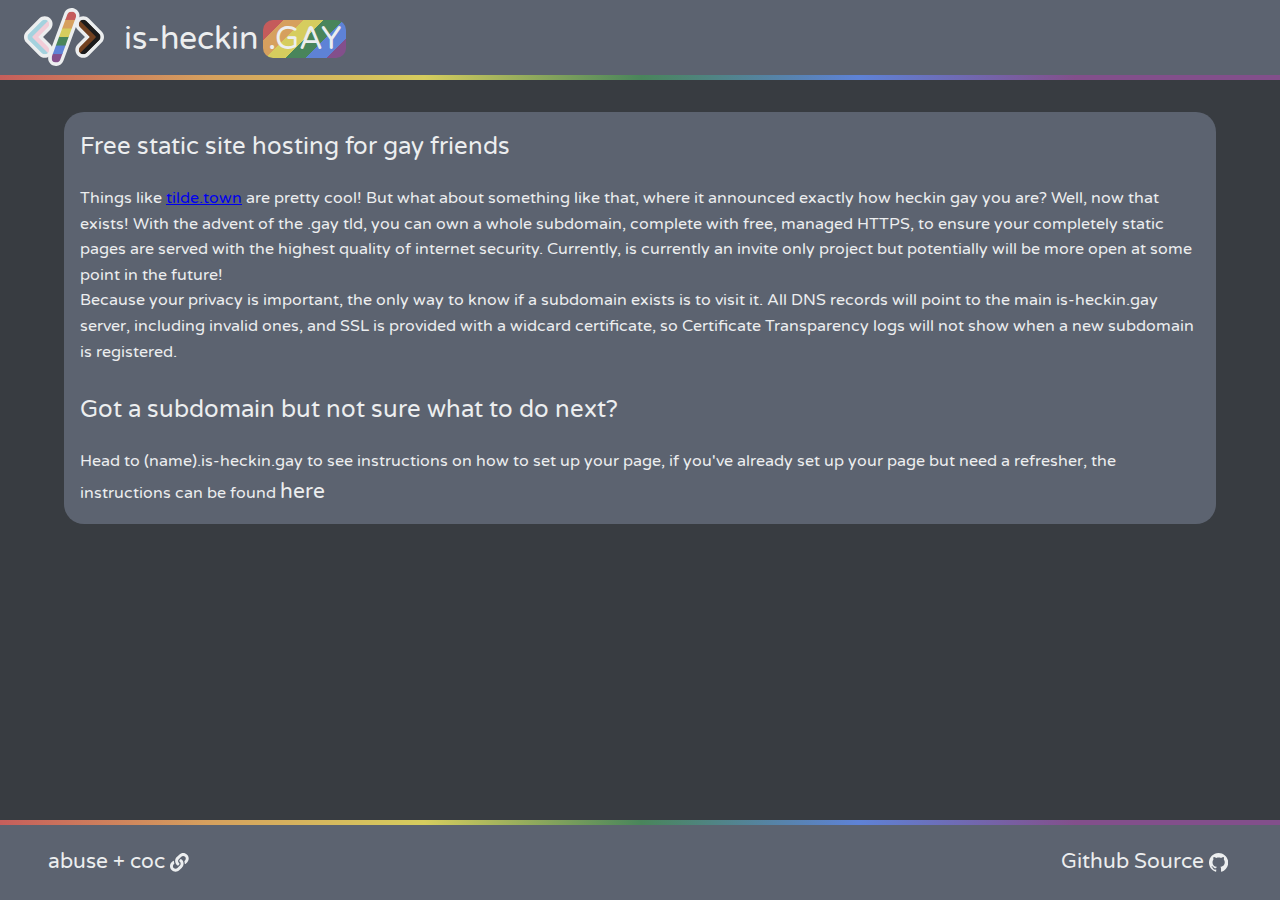
<file: index.html>
<!DOCTYPE html>
<html lang="en">
    <head>
        <meta charset="utf-8">
        <meta name="viewport" content="width=device-width, initial-scale=1, shrink-to-fit=no">
        <title>Heckin' Gay Websites</title>
        <link rel="stylesheet" href="/assets/styles/styles.css">
        <link rel="stylesheet" href="/assets/styles/theme.css">
        <link rel="apple-touch-icon" sizes="180x180" href="/apple-touch-icon.png?v=YA3XOJGxjR">
        <link rel="icon" type="image/png" sizes="32x32" href="/favicon-32x32.png?v=YA3XOJGxjR">
        <link rel="icon" type="image/png" sizes="16x16" href="/favicon-16x16.png?v=YA3XOJGxjR">
        <link rel="manifest" href="/site.webmanifest?v=YA3XOJGxjR">
        <link rel="mask-icon" href="/safari-pinned-tab.svg?v=YA3XOJGxjR" color="#5c6370">
        <link rel="shortcut icon" href="/favicon.ico?v=YA3XOJGxjR">
        <meta name="apple-mobile-web-app-title" content="is-heckin.gay">
        <meta name="application-name" content="is-heckin.gay">
        <meta name="msapplication-TileColor" content="#383c41">
        <meta name="theme-color" content="#383c41">
    </head>
    <body>
        <div id="header">
            <a href="https://is-heckin.gay"><img class="logo" src="/assets/images/logo.svg" alt="is-heckin.gay logo"></a>
            <a href="https://is-heckin.gay"><div class="header-text">
                <h1 style="float: left">is-heckin</h1>
                <h1 id="gayicon">.GAY</h1>
                </div></a>
        </div>
        
        <div class="contentcontainer">
            <h2>Free static site hosting for gay friends</h2>
            <hr class="divider">
            <p>Things like <a href="https://tilde.town/">tilde.town</a> are pretty cool! But what about something like that, where it announced exactly how heckin gay you are? Well, now that exists! With the advent of the .gay tld, you can own a whole subdomain, complete with free, managed HTTPS, to ensure your completely static pages are served with the highest quality of internet security. Currently, is currently an invite only project but potentially will be more open at some point in the future!</p>
            <p>Because your privacy is important, the only way to know if a subdomain exists is to visit it. All DNS records will point to the main is-heckin.gay server, including invalid ones, and SSL is provided with a widcard certificate, so Certificate Transparency logs will not show when a new subdomain is registered.</p>
            <br>
            <h2>Got a subdomain but not sure what to do next?</h2>
            <hr class="divider">
            <p>Head to (name).is-heckin.gay to see instructions on how to set up your page, if you've already set up your page but need a refresher, the instructions can be found <a class="link" href="/welcome">here</a></p>
        </div>
        
        <!--
        <div class="contentcontainer">
            <h2>Active Subdomains</h2>
            <hr class="divider">
            <p>You can opt in to have your subdomain listed here.</p><br>
            <a class="link" href="https://erin.is-heckin.gay/">erin.is-heckin.gay</a><br>
            <a class="link" href="https://galen.is-heckin.gay/">galen.is-heckin.gay</a><br>
        </div>
        -->

        <footer>
            <div id="footer">
                <div id="footerLinks">
                    <a class="link" href="/abuse">
                    abuse + coc
                    <svg class="linkIcon" aria-hidden="true" focusable="false" data-prefix="fas" data-icon="link" class="svg-inline--fa fa-link fa-w-16" role="img" xmlns="http://www.w3.org/2000/svg" viewBox="0 0 512 512"><path fill="currentColor" d="M326.612 185.391c59.747 59.809 58.927 155.698.36 214.59-.11.12-.24.25-.36.37l-67.2 67.2c-59.27 59.27-155.699 59.262-214.96 0-59.27-59.26-59.27-155.7 0-214.96l37.106-37.106c9.84-9.84 26.786-3.3 27.294 10.606.648 17.722 3.826 35.527 9.69 52.721 1.986 5.822.567 12.262-3.783 16.612l-13.087 13.087c-28.026 28.026-28.905 73.66-1.155 101.96 28.024 28.579 74.086 28.749 102.325.51l67.2-67.19c28.191-28.191 28.073-73.757 0-101.83-3.701-3.694-7.429-6.564-10.341-8.569a16.037 16.037 0 0 1-6.947-12.606c-.396-10.567 3.348-21.456 11.698-29.806l21.054-21.055c5.521-5.521 14.182-6.199 20.584-1.731a152.482 152.482 0 0 1 20.522 17.197zM467.547 44.449c-59.261-59.262-155.69-59.27-214.96 0l-67.2 67.2c-.12.12-.25.25-.36.37-58.566 58.892-59.387 154.781.36 214.59a152.454 152.454 0 0 0 20.521 17.196c6.402 4.468 15.064 3.789 20.584-1.731l21.054-21.055c8.35-8.35 12.094-19.239 11.698-29.806a16.037 16.037 0 0 0-6.947-12.606c-2.912-2.005-6.64-4.875-10.341-8.569-28.073-28.073-28.191-73.639 0-101.83l67.2-67.19c28.239-28.239 74.3-28.069 102.325.51 27.75 28.3 26.872 73.934-1.155 101.96l-13.087 13.087c-4.35 4.35-5.769 10.79-3.783 16.612 5.864 17.194 9.042 34.999 9.69 52.721.509 13.906 17.454 20.446 27.294 10.606l37.106-37.106c59.271-59.259 59.271-155.699.001-214.959z"></path></svg>
                    </a>
                    <a class="link" id="rightlink" href="https://github.com/galenguyer/is-heckin-gay-homepage">
                    Github Source
                    <svg class="linkIcon" version="1.1" id="Layer_1" xmlns="http://www.w3.org/2000/svg" xmlns:xlink="http://www.w3.org/1999/xlink" x="0px" y="0px" viewBox="0 0 51.3 50"  xml:space="preserve"><style type="text/css"> .st0{fill-rule:evenodd;clip-rule:evenodd;}
</style><path class="st0" d="M25.6,0C11.5,0,0,11.5,0,25.6C0,37,7.3,46.6,17.5,50c1.3,0.2,1.8-0.6,1.8-1.2c0-0.6,0-2.2,0-4.4 c-7.1,1.5-8.6-3.4-8.6-3.4c-1.2-3-2.8-3.8-2.8-3.8c-2.3-1.6,0.2-1.6,0.2-1.6c2.6,0.2,3.9,2.6,3.9,2.6c2.3,3.9,6,2.8,7.5,2.1 c0.2-1.7,0.9-2.8,1.6-3.4c-5.7-0.6-11.7-2.8-11.7-12.7c0-2.8,1-5.1,2.6-6.9c-0.3-0.6-1.1-3.3,0.3-6.8c0,0,2.2-0.7,7.1,2.6 c2-0.6,4.2-0.9,6.4-0.9c2.2,0,4.4,0.3,6.4,0.9c4.9-3.3,7-2.6,7-2.6c1.4,3.5,0.5,6.1,0.3,6.8c1.6,1.8,2.6,4.1,2.6,6.9 c0,9.9-6,12-11.7,12.7c0.9,0.8,1.7,2.4,1.7,4.7c0,3.4,0,6.2,0,7c0,0.7,0.5,1.5,1.8,1.2c10.2-3.4,17.5-13,17.5-24.3 C51.3,11.5,39.8,0,25.6,0z"></path></svg>
                    </a>
                </div>
            </div>
        </footer>
    </body>
</html>
</file>
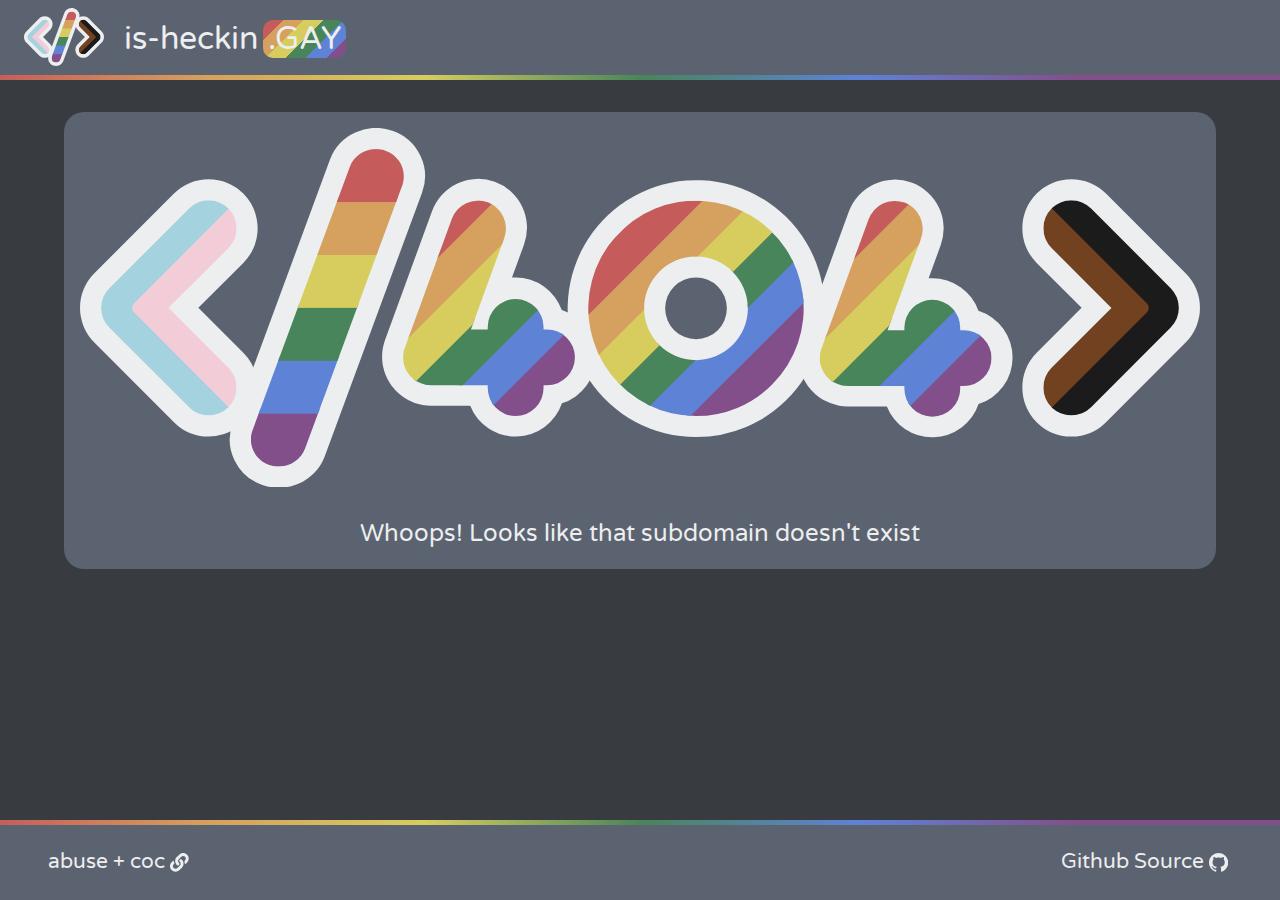
<file: 404sub.html>
<!DOCTYPE html>
<html lang="en">
    <head>
        <meta charset="utf-8">
        <meta name="viewport" content="width=device-width, initial-scale=1, shrink-to-fit=no">
        <title>Heckin' Gay Websites</title>
        <link rel="stylesheet" href="/assets/styles/styles.css">
        <link rel="stylesheet" href="/assets/styles/theme.css">
        <link rel="apple-touch-icon" sizes="180x180" href="/apple-touch-icon.png?v=YA3XOJGxjR">
        <link rel="icon" type="image/png" sizes="32x32" href="/favicon-32x32.png?v=YA3XOJGxjR">
        <link rel="icon" type="image/png" sizes="16x16" href="/favicon-16x16.png?v=YA3XOJGxjR">
        <link rel="manifest" href="/site.webmanifest?v=YA3XOJGxjR">
        <link rel="mask-icon" href="/safari-pinned-tab.svg?v=YA3XOJGxjR" color="#5c6370">
        <link rel="shortcut icon" href="/favicon.ico?v=YA3XOJGxjR">
        <meta name="apple-mobile-web-app-title" content="is-heckin.gay">
        <meta name="application-name" content="is-heckin.gay">
        <meta name="msapplication-TileColor" content="#383c41">
        <meta name="theme-color" content="#383c41">
    </head>
    <body>
        <div id="header">
            <a href="https://is-heckin.gay"><img class="logo" src="/assets/images/logo.svg" alt="is-heckin.gay logo"></a>
            <a href="https://is-heckin.gay"><div class="header-text">
                <h1 style="float: left">is-heckin</h1>
                <h1 id="gayicon">.GAY</h1>
                </div></a>
        </div>
        
        <div class="contentcontainer">
            <svg id="Layer_1" data-name="Layer 1" xmlns="http://www.w3.org/2000/svg" xmlns:xlink="http://www.w3.org/1999/xlink" viewBox="0 0 2930 941.11"><defs><style>.cls-1{fill:none;}.cls-2{fill:#eceeef;}.cls-3{clip-path:url(#clip-path);}.cls-4{fill:#834f8b;}.cls-5{fill:#5e82d6;}.cls-6{fill:#49855b;}.cls-7{fill:#d6cd5e;}.cls-8{fill:#d6a05e;}.cls-9{fill:#c55b5b;}.cls-10{clip-path:url(#clip-path-2);}.cls-11{fill:#f2cdd8;}.cls-12{fill:#a4d2de;}.cls-13{clip-path:url(#clip-path-3);}.cls-14{fill:#724120;}.cls-15{fill:#1c1b1b;}.cls-16{clip-path:url(#clip-path-4);}.cls-17{clip-path:url(#clip-path-5);}.cls-18{clip-path:url(#clip-path-6);}</style><clipPath id="clip-path"><path class="cls-1" d="M799,59.31c-37.84-13-79.83,6.09-93.47,43.07L451.37,790.88c-13.65,37,6.05,77.68,44,90.89a75.26,75.26,0,0,0,27.83,4.09c28.77-1.27,55.3-19.15,65.63-47.17L843,150.2C856.69,113.21,837,72.51,799,59.31Z"></path></clipPath><clipPath id="clip-path-2"><path class="cls-1" d="M388.19,627.19,231.58,470.57,388.19,314A73.05,73.05,0,0,0,284.88,210.64L76.58,418.91a73.05,73.05,0,0,0,0,103.32l208.3,208.28A73.05,73.05,0,0,0,388.19,627.19Z"></path></clipPath><clipPath id="clip-path-3"><path class="cls-1" d="M2853.41,418.91,2645.12,210.64A73.05,73.05,0,0,0,2541.81,314l156.61,156.61L2541.81,627.19a73.05,73.05,0,1,0,103.31,103.32l208.29-208.28a73,73,0,0,0,0-103.32Z"></path></clipPath><clipPath id="clip-path-4"><path class="cls-1" d="M1611.57,753.57a281.74,281.74,0,1,1,199.22-82.52A279.85,279.85,0,0,1,1611.57,753.57Zm0-417.47c-74.84,0-135.73,60.89-135.73,135.74s60.89,135.73,135.73,135.73,135.74-60.89,135.74-135.73S1686.42,336.1,1611.57,336.1Z"></path></clipPath><clipPath id="clip-path-5"><path class="cls-1" d="M1221.78,527.05h-9.08v-6.57a73,73,0,0,0-146,0v6.57h-44L1110,287.64a73,73,0,0,0-137.17-50L850.05,574.24a71.51,71.51,0,0,0-3.28,11.41c-.12.56-.2,1.12-.3,1.68s-.22,1.15-.31,1.73a72.63,72.63,0,0,0,0,22c.07.46.16.91.24,1.37.12.66.23,1.33.36,2,.18.91.39,1.8.6,2.7l.15.63a73.12,73.12,0,0,0,6.11,16.08l.13.25c.45.85.93,1.7,1.41,2.53.13.22.25.44.38.65.4.69.83,1.37,1.26,2l.69,1.08c.34.51.69,1,1,1.51s.71,1,1.08,1.52c.25.34.51.67.76,1,.49.65,1,1.28,1.5,1.91.16.18.31.36.46.55.63.75,1.27,1.49,1.93,2.22l.16.17a72,72,0,0,0,13,11.28l.49.32c.78.52,1.57,1,2.38,1.53.56.34,1.13.66,1.69,1s.84.5,1.27.73a72.39,72.39,0,0,0,18.54,7.06c.4.09.79.19,1.19.27l1.62.33c.69.13,1.37.25,2.06.36l1,.16c1,.14,1.92.27,2.88.37l.4,0a71.75,71.75,0,0,0,7.31.39l1,0H1066.7v7.44a73,73,0,0,0,146,0v-7.44h9.08a73,73,0,0,0,0-146Z"></path></clipPath><clipPath id="clip-path-6"><path class="cls-1" d="M2311.78,529h-9.08v-6.57a73,73,0,1,0-146,0V529h-44L2200,289.55a73,73,0,1,0-137.16-50L1940.05,576.15a71.51,71.51,0,0,0-3.28,11.41c-.12.56-.2,1.12-.3,1.68s-.22,1.15-.31,1.73a73,73,0,0,0,0,22c.07.46.16.91.24,1.37.12.67.23,1.34.36,2,.18.91.39,1.81.6,2.7l.15.63a73.12,73.12,0,0,0,6.11,16.08l.13.25c.45.86.93,1.7,1.41,2.53l.38.66c.4.68.83,1.36,1.26,2l.69,1.09c.34.51.69,1,1,1.5s.71,1,1.08,1.52c.25.34.51.67.76,1,.5.65,1,1.29,1.5,1.91l.46.55c.63.75,1.27,1.49,1.93,2.22l.16.18a72.84,72.84,0,0,0,13,11.28l.49.32c.79.51,1.57,1,2.38,1.52.56.34,1.13.66,1.69,1s.84.5,1.27.73a72.39,72.39,0,0,0,18.54,7.06l1.19.28,1.63.32c.68.13,1.36.25,2,.36l1,.16c1,.15,1.92.27,2.87.37l.4,0a71.75,71.75,0,0,0,7.31.39l1,0H2156.7v7.44a73,73,0,1,0,146,0V675h9.08a73,73,0,0,0,0-146Z"></path></clipPath></defs><title>Artboard 1</title><path class="cls-2" d="M519.92,941.11a129.87,129.87,0,0,1-42.55-7.19l-.11,0a126.35,126.35,0,0,1-73.43-65.69,123.74,123.74,0,0,1-4.22-96.42L653.79,83.27a126.3,126.3,0,0,1,66.39-71.33A129.77,129.77,0,0,1,817,7.14l.15.05a126.33,126.33,0,0,1,73.43,65.69,123.73,123.73,0,0,1,4.23,96.43L640.62,857.8c-17.8,48.24-62.93,80.89-115,83.18C523.74,941.07,521.83,941.11,519.92,941.11Zm-6.46-111.48a19.76,19.76,0,0,0,7.33,1.1c6.17-.27,13.6-3.82,16.3-11.14l254.18-688.5a14.07,14.07,0,0,0-.48-11.08,16.76,16.76,0,0,0-9.82-8.56c-9.62-3.27-20.44,1.31-23.65,10L503.13,810a14,14,0,0,0,.49,11.07A16.72,16.72,0,0,0,513.46,829.63Z"></path><path class="cls-2" d="M2593.47,807.09a127.4,127.4,0,0,1-90.7-37.58c-50-50-50-131.34,0-181.34l117.6-117.6L2502.79,353c-50-50-50-131.37,0-181.36a128.23,128.23,0,0,1,181.35,0L2892.43,379.9a128.21,128.21,0,0,1,0,181.35L2684.14,769.53A127.42,127.42,0,0,1,2593.47,807.09Zm0-562.68a17.73,17.73,0,0,0-12.6,5.22,17.91,17.91,0,0,0,0,25.32l195.62,195.62L2580.82,666.21a17.88,17.88,0,1,0,25.29,25.28L2814.4,483.21a17.84,17.84,0,0,0,0-25.28L2606.11,249.66A17.8,17.8,0,0,0,2593.45,244.41Z"></path><path class="cls-2" d="M336.53,807.09a127.39,127.39,0,0,1-90.67-37.57L37.57,561.25a128.22,128.22,0,0,1,0-181.35l208.3-208.28a128.21,128.21,0,0,1,181.37,0c50,50,50,131.33,0,181.33l-117.6,117.6,117.6,117.6a128.25,128.25,0,0,1-90.68,218.92Zm0-562.68a17.84,17.84,0,0,0-12.66,5.24L115.6,457.93a17.88,17.88,0,0,0,0,25.29L323.89,691.49a17.88,17.88,0,1,0,25.28-25.28L153.54,470.57,349.17,274.94a17.89,17.89,0,0,0-12.62-30.53Z"></path><g class="cls-3"><rect class="cls-4" x="447.04" y="734.76" width="400.33" height="151.17"></rect><rect class="cls-5" x="447.04" y="598.32" width="400.33" height="149.15"></rect><rect class="cls-6" x="447.04" y="459.88" width="400.33" height="149.15"></rect><rect class="cls-7" x="447.04" y="323.44" width="400.33" height="147.14"></rect><rect class="cls-8" x="447.04" y="178.97" width="400.33" height="153.15"></rect><rect class="cls-9" x="447.04" y="55.22" width="400.33" height="138.45"></rect></g><g class="cls-10"><polygon class="cls-11" points="254.06 470.57 434.97 673.57 434.97 776.68 95.55 470.57 434.97 164.47 434.97 267.58 254.06 470.57"></polygon><path class="cls-12" d="M141.08,482,430.26,772A16.15,16.15,0,0,1,435,783.35V841c0,14.35-17.35,21.56-27.52,11.43L35.51,482a16.15,16.15,0,0,1,0-22.87L407.45,88.76C417.62,78.63,435,85.83,435,100.19V157.8a16.17,16.17,0,0,1-4.71,11.39l-289.18,290A16.14,16.14,0,0,0,141.08,482Z"></path></g><g class="cls-13"><polygon class="cls-14" points="2269.29 44.46 2533.23 470.57 2269.29 896.68 2380.98 896.68 2823.09 470.57 2380.98 44.46 2269.29 44.46"></polygon><path class="cls-15" d="M2415.81,44.46h61.75A16.13,16.13,0,0,1,2489,49.19l409.76,410a16.13,16.13,0,0,1,0,22.81L2489,892a16.13,16.13,0,0,1-11.41,4.73h-61.75c-14.37,0-21.57-17.37-11.41-27.54l387-387.16a16.13,16.13,0,0,0,0-22.81L2404.4,72C2394.24,61.84,2401.44,44.46,2415.81,44.46Z"></path></g><path class="cls-2" d="M1611.57,808.57a336.08,336.08,0,1,1,131.11-26.51A334.82,334.82,0,0,1,1611.57,808.57Zm0-417.47a80.74,80.74,0,1,0,80.74,80.74A80.82,80.82,0,0,0,1611.57,391.1Z"></path><g class="cls-16"><rect class="cls-4" x="1493.36" y="584.05" width="564.09" height="102.61" transform="translate(70.74 1441.5) rotate(-45)"></rect><rect class="cls-5" x="1427.39" y="518.77" width="564.09" height="101.24" transform="translate(98.07 1375.53) rotate(-45)"></rect><rect class="cls-6" x="1360.94" y="452.32" width="564.09" height="101.24" transform="translate(125.59 1309.07) rotate(-45)"></rect><rect class="cls-7" x="1294.97" y="387.03" width="564.09" height="99.87" transform="translate(152.92 1243.1) rotate(-45)"></rect><rect class="cls-8" x="1227.07" y="317.09" width="564.09" height="103.96" transform="translate(181.04 1175.21) rotate(-45)"></rect><rect class="cls-9" x="1164.15" y="259.15" width="564.09" height="93.98" transform="translate(207.11 1112.28) rotate(-45)"></rect></g><path class="cls-2" d="M1349.79,598.43a128,128,0,0,0-89.31-122,128.05,128.05,0,0,0-120.77-85.53c-3.22,0-6.4.13-9.55.36l31.49-86.35a128,128,0,1,0-240.51-87.71L799,552a127.69,127.69,0,0,0-6.23,21.36l0,.14c-.18.88-.35,1.77-.5,2.67s-.28,1.64-.41,2.46l-.06.35a127.28,127.28,0,0,0,0,38.87l.06.37c.13.81.26,1.62.4,2.43s.26,1.42.4,2.12l.12.63a127.33,127.33,0,0,0,18.39,45l.21.31c.43.66.87,1.31,1.31,2l.75,1.08c.27.39.54.77.82,1.15.44.62.88,1.23,1.33,1.84.1.12.19.25.28.37a127.35,127.35,0,0,0,36,32.66l.68.41,1.73,1c.77.44,1.54.88,2.32,1.31l.15.08A127.11,127.11,0,0,0,893.43,724l.94.18,1.62.3a127.34,127.34,0,0,0,22.35,2c.61,0,1.21,0,1.82,0h100.68a128,128,0,0,0,240-6.07A128.06,128.06,0,0,0,1349.79,598.43Z"></path><g class="cls-17"><rect class="cls-4" x="897.5" y="629.27" width="579.39" height="102.61" transform="translate(-133.52 1038.81) rotate(-45)"></rect><rect class="cls-5" x="831.53" y="563.98" width="579.39" height="101.24" transform="translate(-106.19 972.84) rotate(-45)"></rect><rect class="cls-6" x="765.08" y="497.53" width="579.39" height="101.24" transform="translate(-78.67 906.39) rotate(-45)"></rect><rect class="cls-7" x="699.11" y="432.24" width="579.39" height="99.88" transform="translate(-51.34 840.42) rotate(-45)"></rect><rect class="cls-8" x="631.21" y="362.3" width="579.39" height="103.96" transform="translate(-23.22 772.52) rotate(-45)"></rect><rect class="cls-9" x="568.28" y="304.37" width="579.39" height="93.98" transform="translate(2.85 709.59) rotate(-45)"></rect></g><path class="cls-2" d="M2439.79,600.34a128.05,128.05,0,0,0-89.31-122,128,128,0,0,0-120.77-85.52q-4.83,0-9.55.35l31.49-86.35a128,128,0,0,0-240.51-87.71L1889,553.92a126.84,126.84,0,0,0-6.22,21.37l0,.13c-.17.89-.34,1.78-.5,2.67s-.28,1.64-.41,2.46l-.06.35a127.28,127.28,0,0,0,0,38.87l.06.37c.13.81.26,1.62.4,2.43s.26,1.42.4,2.13l.12.62a127.36,127.36,0,0,0,18.39,45l.21.31c.43.66.87,1.31,1.31,2l.75,1.08.82,1.16,1.33,1.83c.1.12.19.25.28.37a127.35,127.35,0,0,0,35.95,32.66l.68.41c.58.34,1.15.69,1.73,1,.77.45,1.54.88,2.32,1.31l.15.08a127.11,127.11,0,0,0,36.72,13.37l.94.18c.54.1,1.08.21,1.63.3a127.16,127.16,0,0,0,22.34,2c.61,0,1.21,0,1.82,0h100.68a128,128,0,0,0,240-6.07A128,128,0,0,0,2439.79,600.34Z"></path><g class="cls-18"><rect class="cls-4" x="1987.5" y="631.18" width="579.39" height="102.61" transform="translate(184.39 1810.12) rotate(-45)"></rect><rect class="cls-5" x="1921.53" y="565.89" width="579.39" height="101.24" transform="translate(211.71 1744.15) rotate(-45)"></rect><rect class="cls-6" x="1855.08" y="499.44" width="579.39" height="101.24" transform="translate(239.24 1677.69) rotate(-45)"></rect><rect class="cls-7" x="1789.11" y="434.15" width="579.39" height="99.87" transform="translate(266.56 1611.72) rotate(-45)"></rect><rect class="cls-8" x="1721.21" y="364.22" width="579.39" height="103.96" transform="translate(294.69 1543.83) rotate(-45)"></rect><rect class="cls-9" x="1658.28" y="306.28" width="579.39" height="93.98" transform="translate(320.75 1480.9) rotate(-45)"></rect></g></svg>
            <hr class="divider">
            <h2 style="text-align: center;">Whoops! Looks like that subdomain doesn't exist</h2>
        </div>
        
        <footer>
            <div id="footer">
                <div id="footerLinks">
                    <a class="link" href="is-heckin.gay/coc+abusepage">
                    abuse + coc
                    <svg class="linkIcon" aria-hidden="true" focusable="false" data-prefix="fas" data-icon="link" class="svg-inline--fa fa-link fa-w-16" role="img" xmlns="http://www.w3.org/2000/svg" viewBox="0 0 512 512"><path fill="currentColor" d="M326.612 185.391c59.747 59.809 58.927 155.698.36 214.59-.11.12-.24.25-.36.37l-67.2 67.2c-59.27 59.27-155.699 59.262-214.96 0-59.27-59.26-59.27-155.7 0-214.96l37.106-37.106c9.84-9.84 26.786-3.3 27.294 10.606.648 17.722 3.826 35.527 9.69 52.721 1.986 5.822.567 12.262-3.783 16.612l-13.087 13.087c-28.026 28.026-28.905 73.66-1.155 101.96 28.024 28.579 74.086 28.749 102.325.51l67.2-67.19c28.191-28.191 28.073-73.757 0-101.83-3.701-3.694-7.429-6.564-10.341-8.569a16.037 16.037 0 0 1-6.947-12.606c-.396-10.567 3.348-21.456 11.698-29.806l21.054-21.055c5.521-5.521 14.182-6.199 20.584-1.731a152.482 152.482 0 0 1 20.522 17.197zM467.547 44.449c-59.261-59.262-155.69-59.27-214.96 0l-67.2 67.2c-.12.12-.25.25-.36.37-58.566 58.892-59.387 154.781.36 214.59a152.454 152.454 0 0 0 20.521 17.196c6.402 4.468 15.064 3.789 20.584-1.731l21.054-21.055c8.35-8.35 12.094-19.239 11.698-29.806a16.037 16.037 0 0 0-6.947-12.606c-2.912-2.005-6.64-4.875-10.341-8.569-28.073-28.073-28.191-73.639 0-101.83l67.2-67.19c28.239-28.239 74.3-28.069 102.325.51 27.75 28.3 26.872 73.934-1.155 101.96l-13.087 13.087c-4.35 4.35-5.769 10.79-3.783 16.612 5.864 17.194 9.042 34.999 9.69 52.721.509 13.906 17.454 20.446 27.294 10.606l37.106-37.106c59.271-59.259 59.271-155.699.001-214.959z"></path></svg>
                    </a>
                    <a class="link" id="rightlink" href="https://github.com/galenguyer/is-heckin-gay-homepage">
                    Github Source
                    <svg class="linkIcon" version="1.1" id="Layer_1" xmlns="http://www.w3.org/2000/svg" xmlns:xlink="http://www.w3.org/1999/xlink" x="0px" y="0px" viewBox="0 0 51.3 50"  xml:space="preserve"><style type="text/css"> .st0{fill-rule:evenodd;clip-rule:evenodd;}
</style><path class="st0" d="M25.6,0C11.5,0,0,11.5,0,25.6C0,37,7.3,46.6,17.5,50c1.3,0.2,1.8-0.6,1.8-1.2c0-0.6,0-2.2,0-4.4 c-7.1,1.5-8.6-3.4-8.6-3.4c-1.2-3-2.8-3.8-2.8-3.8c-2.3-1.6,0.2-1.6,0.2-1.6c2.6,0.2,3.9,2.6,3.9,2.6c2.3,3.9,6,2.8,7.5,2.1 c0.2-1.7,0.9-2.8,1.6-3.4c-5.7-0.6-11.7-2.8-11.7-12.7c0-2.8,1-5.1,2.6-6.9c-0.3-0.6-1.1-3.3,0.3-6.8c0,0,2.2-0.7,7.1,2.6 c2-0.6,4.2-0.9,6.4-0.9c2.2,0,4.4,0.3,6.4,0.9c4.9-3.3,7-2.6,7-2.6c1.4,3.5,0.5,6.1,0.3,6.8c1.6,1.8,2.6,4.1,2.6,6.9 c0,9.9-6,12-11.7,12.7c0.9,0.8,1.7,2.4,1.7,4.7c0,3.4,0,6.2,0,7c0,0.7,0.5,1.5,1.8,1.2c10.2-3.4,17.5-13,17.5-24.3 C51.3,11.5,39.8,0,25.6,0z"></path></svg>
                    </a>
                </div>
            </div>
        </footer>
    </body>
</html>
</file>
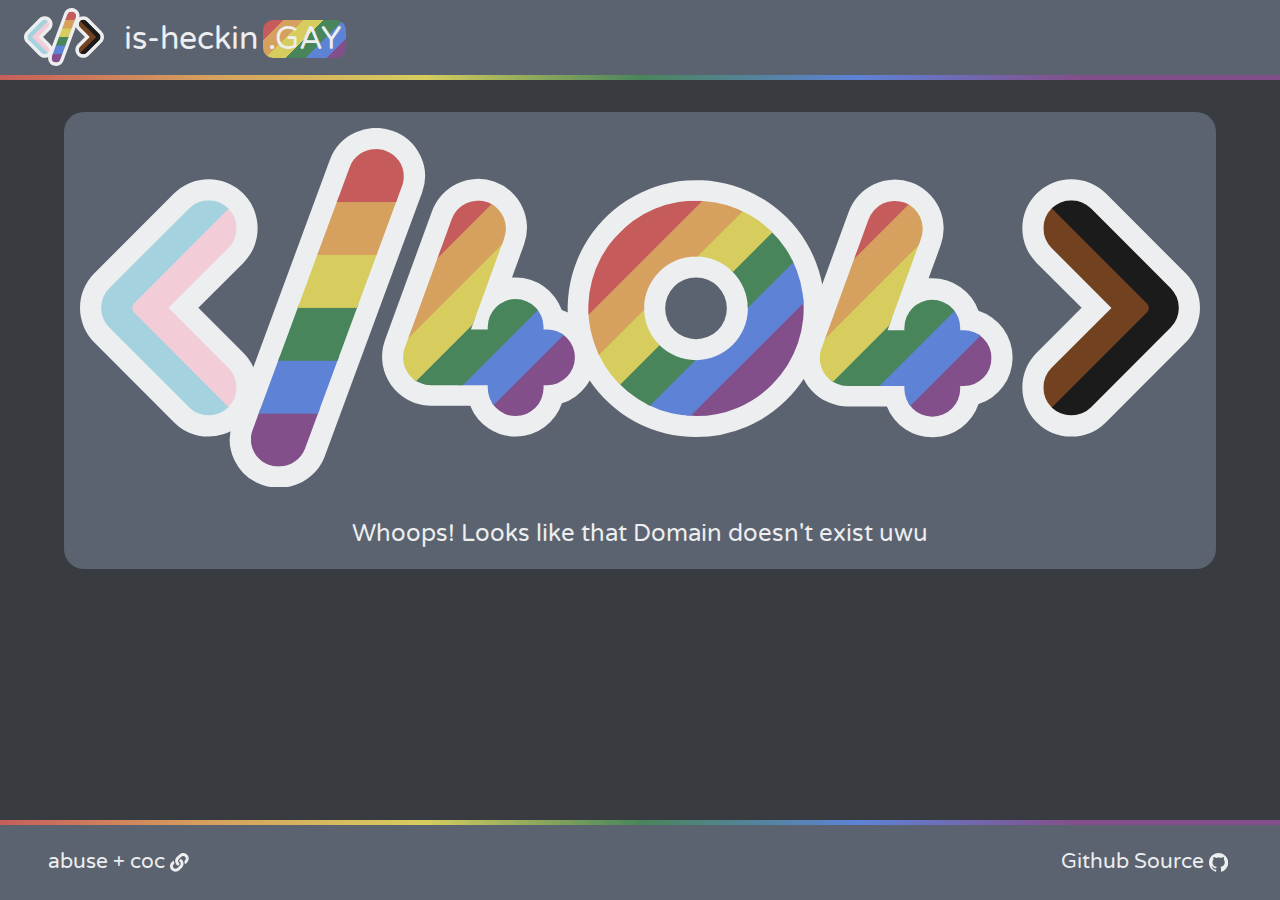
<file: 404top.html>
<!DOCTYPE html>
<html lang="en">
    <head>
        <meta charset="utf-8">
        <meta name="viewport" content="width=device-width, initial-scale=1, shrink-to-fit=no">
        <title>Heckin' Gay Websites</title>
        <link rel="stylesheet" href="/assets/styles/styles.css">
        <link rel="stylesheet" href="/assets/styles/theme.css">
        <link rel="apple-touch-icon" sizes="180x180" href="/apple-touch-icon.png?v=YA3XOJGxjR">
        <link rel="icon" type="image/png" sizes="32x32" href="/favicon-32x32.png?v=YA3XOJGxjR">
        <link rel="icon" type="image/png" sizes="16x16" href="/favicon-16x16.png?v=YA3XOJGxjR">
        <link rel="manifest" href="/site.webmanifest?v=YA3XOJGxjR">
        <link rel="mask-icon" href="/safari-pinned-tab.svg?v=YA3XOJGxjR" color="#5c6370">
        <link rel="shortcut icon" href="/favicon.ico?v=YA3XOJGxjR">
        <meta name="apple-mobile-web-app-title" content="is-heckin.gay">
        <meta name="application-name" content="is-heckin.gay">
        <meta name="msapplication-TileColor" content="#383c41">
        <meta name="theme-color" content="#383c41">
    </head>
    <body>
        <div id="header">
            <a href="https://is-heckin.gay"><img class="logo" src="/assets/images/logo.svg" alt="is-heckin.gay logo"></a>
            <a href="https://is-heckin.gay"><div class="header-text">
                <h1 style="float: left">is-heckin</h1>
                <h1 id="gayicon">.GAY</h1>
                </div></a>
        </div>
        
        <div class="contentcontainer">
            <svg id="Layer_1" data-name="Layer 1" xmlns="http://www.w3.org/2000/svg" xmlns:xlink="http://www.w3.org/1999/xlink" viewBox="0 0 2930 941.11"><defs><style>.cls-1{fill:none;}.cls-2{fill:#eceeef;}.cls-3{clip-path:url(#clip-path);}.cls-4{fill:#834f8b;}.cls-5{fill:#5e82d6;}.cls-6{fill:#49855b;}.cls-7{fill:#d6cd5e;}.cls-8{fill:#d6a05e;}.cls-9{fill:#c55b5b;}.cls-10{clip-path:url(#clip-path-2);}.cls-11{fill:#f2cdd8;}.cls-12{fill:#a4d2de;}.cls-13{clip-path:url(#clip-path-3);}.cls-14{fill:#724120;}.cls-15{fill:#1c1b1b;}.cls-16{clip-path:url(#clip-path-4);}.cls-17{clip-path:url(#clip-path-5);}.cls-18{clip-path:url(#clip-path-6);}</style><clipPath id="clip-path"><path class="cls-1" d="M799,59.31c-37.84-13-79.83,6.09-93.47,43.07L451.37,790.88c-13.65,37,6.05,77.68,44,90.89a75.26,75.26,0,0,0,27.83,4.09c28.77-1.27,55.3-19.15,65.63-47.17L843,150.2C856.69,113.21,837,72.51,799,59.31Z"></path></clipPath><clipPath id="clip-path-2"><path class="cls-1" d="M388.19,627.19,231.58,470.57,388.19,314A73.05,73.05,0,0,0,284.88,210.64L76.58,418.91a73.05,73.05,0,0,0,0,103.32l208.3,208.28A73.05,73.05,0,0,0,388.19,627.19Z"></path></clipPath><clipPath id="clip-path-3"><path class="cls-1" d="M2853.41,418.91,2645.12,210.64A73.05,73.05,0,0,0,2541.81,314l156.61,156.61L2541.81,627.19a73.05,73.05,0,1,0,103.31,103.32l208.29-208.28a73,73,0,0,0,0-103.32Z"></path></clipPath><clipPath id="clip-path-4"><path class="cls-1" d="M1611.57,753.57a281.74,281.74,0,1,1,199.22-82.52A279.85,279.85,0,0,1,1611.57,753.57Zm0-417.47c-74.84,0-135.73,60.89-135.73,135.74s60.89,135.73,135.73,135.73,135.74-60.89,135.74-135.73S1686.42,336.1,1611.57,336.1Z"></path></clipPath><clipPath id="clip-path-5"><path class="cls-1" d="M1221.78,527.05h-9.08v-6.57a73,73,0,0,0-146,0v6.57h-44L1110,287.64a73,73,0,0,0-137.17-50L850.05,574.24a71.51,71.51,0,0,0-3.28,11.41c-.12.56-.2,1.12-.3,1.68s-.22,1.15-.31,1.73a72.63,72.63,0,0,0,0,22c.07.46.16.91.24,1.37.12.66.23,1.33.36,2,.18.91.39,1.8.6,2.7l.15.63a73.12,73.12,0,0,0,6.11,16.08l.13.25c.45.85.93,1.7,1.41,2.53.13.22.25.44.38.65.4.69.83,1.37,1.26,2l.69,1.08c.34.51.69,1,1,1.51s.71,1,1.08,1.52c.25.34.51.67.76,1,.49.65,1,1.28,1.5,1.91.16.18.31.36.46.55.63.75,1.27,1.49,1.93,2.22l.16.17a72,72,0,0,0,13,11.28l.49.32c.78.52,1.57,1,2.38,1.53.56.34,1.13.66,1.69,1s.84.5,1.27.73a72.39,72.39,0,0,0,18.54,7.06c.4.09.79.19,1.19.27l1.62.33c.69.13,1.37.25,2.06.36l1,.16c1,.14,1.92.27,2.88.37l.4,0a71.75,71.75,0,0,0,7.31.39l1,0H1066.7v7.44a73,73,0,0,0,146,0v-7.44h9.08a73,73,0,0,0,0-146Z"></path></clipPath><clipPath id="clip-path-6"><path class="cls-1" d="M2311.78,529h-9.08v-6.57a73,73,0,1,0-146,0V529h-44L2200,289.55a73,73,0,1,0-137.16-50L1940.05,576.15a71.51,71.51,0,0,0-3.28,11.41c-.12.56-.2,1.12-.3,1.68s-.22,1.15-.31,1.73a73,73,0,0,0,0,22c.07.46.16.91.24,1.37.12.67.23,1.34.36,2,.18.91.39,1.81.6,2.7l.15.63a73.12,73.12,0,0,0,6.11,16.08l.13.25c.45.86.93,1.7,1.41,2.53l.38.66c.4.68.83,1.36,1.26,2l.69,1.09c.34.51.69,1,1,1.5s.71,1,1.08,1.52c.25.34.51.67.76,1,.5.65,1,1.29,1.5,1.91l.46.55c.63.75,1.27,1.49,1.93,2.22l.16.18a72.84,72.84,0,0,0,13,11.28l.49.32c.79.51,1.57,1,2.38,1.52.56.34,1.13.66,1.69,1s.84.5,1.27.73a72.39,72.39,0,0,0,18.54,7.06l1.19.28,1.63.32c.68.13,1.36.25,2,.36l1,.16c1,.15,1.92.27,2.87.37l.4,0a71.75,71.75,0,0,0,7.31.39l1,0H2156.7v7.44a73,73,0,1,0,146,0V675h9.08a73,73,0,0,0,0-146Z"></path></clipPath></defs><title>Artboard 1</title><path class="cls-2" d="M519.92,941.11a129.87,129.87,0,0,1-42.55-7.19l-.11,0a126.35,126.35,0,0,1-73.43-65.69,123.74,123.74,0,0,1-4.22-96.42L653.79,83.27a126.3,126.3,0,0,1,66.39-71.33A129.77,129.77,0,0,1,817,7.14l.15.05a126.33,126.33,0,0,1,73.43,65.69,123.73,123.73,0,0,1,4.23,96.43L640.62,857.8c-17.8,48.24-62.93,80.89-115,83.18C523.74,941.07,521.83,941.11,519.92,941.11Zm-6.46-111.48a19.76,19.76,0,0,0,7.33,1.1c6.17-.27,13.6-3.82,16.3-11.14l254.18-688.5a14.07,14.07,0,0,0-.48-11.08,16.76,16.76,0,0,0-9.82-8.56c-9.62-3.27-20.44,1.31-23.65,10L503.13,810a14,14,0,0,0,.49,11.07A16.72,16.72,0,0,0,513.46,829.63Z"></path><path class="cls-2" d="M2593.47,807.09a127.4,127.4,0,0,1-90.7-37.58c-50-50-50-131.34,0-181.34l117.6-117.6L2502.79,353c-50-50-50-131.37,0-181.36a128.23,128.23,0,0,1,181.35,0L2892.43,379.9a128.21,128.21,0,0,1,0,181.35L2684.14,769.53A127.42,127.42,0,0,1,2593.47,807.09Zm0-562.68a17.73,17.73,0,0,0-12.6,5.22,17.91,17.91,0,0,0,0,25.32l195.62,195.62L2580.82,666.21a17.88,17.88,0,1,0,25.29,25.28L2814.4,483.21a17.84,17.84,0,0,0,0-25.28L2606.11,249.66A17.8,17.8,0,0,0,2593.45,244.41Z"></path><path class="cls-2" d="M336.53,807.09a127.39,127.39,0,0,1-90.67-37.57L37.57,561.25a128.22,128.22,0,0,1,0-181.35l208.3-208.28a128.21,128.21,0,0,1,181.37,0c50,50,50,131.33,0,181.33l-117.6,117.6,117.6,117.6a128.25,128.25,0,0,1-90.68,218.92Zm0-562.68a17.84,17.84,0,0,0-12.66,5.24L115.6,457.93a17.88,17.88,0,0,0,0,25.29L323.89,691.49a17.88,17.88,0,1,0,25.28-25.28L153.54,470.57,349.17,274.94a17.89,17.89,0,0,0-12.62-30.53Z"></path><g class="cls-3"><rect class="cls-4" x="447.04" y="734.76" width="400.33" height="151.17"></rect><rect class="cls-5" x="447.04" y="598.32" width="400.33" height="149.15"></rect><rect class="cls-6" x="447.04" y="459.88" width="400.33" height="149.15"></rect><rect class="cls-7" x="447.04" y="323.44" width="400.33" height="147.14"></rect><rect class="cls-8" x="447.04" y="178.97" width="400.33" height="153.15"></rect><rect class="cls-9" x="447.04" y="55.22" width="400.33" height="138.45"></rect></g><g class="cls-10"><polygon class="cls-11" points="254.06 470.57 434.97 673.57 434.97 776.68 95.55 470.57 434.97 164.47 434.97 267.58 254.06 470.57"></polygon><path class="cls-12" d="M141.08,482,430.26,772A16.15,16.15,0,0,1,435,783.35V841c0,14.35-17.35,21.56-27.52,11.43L35.51,482a16.15,16.15,0,0,1,0-22.87L407.45,88.76C417.62,78.63,435,85.83,435,100.19V157.8a16.17,16.17,0,0,1-4.71,11.39l-289.18,290A16.14,16.14,0,0,0,141.08,482Z"></path></g><g class="cls-13"><polygon class="cls-14" points="2269.29 44.46 2533.23 470.57 2269.29 896.68 2380.98 896.68 2823.09 470.57 2380.98 44.46 2269.29 44.46"></polygon><path class="cls-15" d="M2415.81,44.46h61.75A16.13,16.13,0,0,1,2489,49.19l409.76,410a16.13,16.13,0,0,1,0,22.81L2489,892a16.13,16.13,0,0,1-11.41,4.73h-61.75c-14.37,0-21.57-17.37-11.41-27.54l387-387.16a16.13,16.13,0,0,0,0-22.81L2404.4,72C2394.24,61.84,2401.44,44.46,2415.81,44.46Z"></path></g><path class="cls-2" d="M1611.57,808.57a336.08,336.08,0,1,1,131.11-26.51A334.82,334.82,0,0,1,1611.57,808.57Zm0-417.47a80.74,80.74,0,1,0,80.74,80.74A80.82,80.82,0,0,0,1611.57,391.1Z"></path><g class="cls-16"><rect class="cls-4" x="1493.36" y="584.05" width="564.09" height="102.61" transform="translate(70.74 1441.5) rotate(-45)"></rect><rect class="cls-5" x="1427.39" y="518.77" width="564.09" height="101.24" transform="translate(98.07 1375.53) rotate(-45)"></rect><rect class="cls-6" x="1360.94" y="452.32" width="564.09" height="101.24" transform="translate(125.59 1309.07) rotate(-45)"></rect><rect class="cls-7" x="1294.97" y="387.03" width="564.09" height="99.87" transform="translate(152.92 1243.1) rotate(-45)"></rect><rect class="cls-8" x="1227.07" y="317.09" width="564.09" height="103.96" transform="translate(181.04 1175.21) rotate(-45)"></rect><rect class="cls-9" x="1164.15" y="259.15" width="564.09" height="93.98" transform="translate(207.11 1112.28) rotate(-45)"></rect></g><path class="cls-2" d="M1349.79,598.43a128,128,0,0,0-89.31-122,128.05,128.05,0,0,0-120.77-85.53c-3.22,0-6.4.13-9.55.36l31.49-86.35a128,128,0,1,0-240.51-87.71L799,552a127.69,127.69,0,0,0-6.23,21.36l0,.14c-.18.88-.35,1.77-.5,2.67s-.28,1.64-.41,2.46l-.06.35a127.28,127.28,0,0,0,0,38.87l.06.37c.13.81.26,1.62.4,2.43s.26,1.42.4,2.12l.12.63a127.33,127.33,0,0,0,18.39,45l.21.31c.43.66.87,1.31,1.31,2l.75,1.08c.27.39.54.77.82,1.15.44.62.88,1.23,1.33,1.84.1.12.19.25.28.37a127.35,127.35,0,0,0,36,32.66l.68.41,1.73,1c.77.44,1.54.88,2.32,1.31l.15.08A127.11,127.11,0,0,0,893.43,724l.94.18,1.62.3a127.34,127.34,0,0,0,22.35,2c.61,0,1.21,0,1.82,0h100.68a128,128,0,0,0,240-6.07A128.06,128.06,0,0,0,1349.79,598.43Z"></path><g class="cls-17"><rect class="cls-4" x="897.5" y="629.27" width="579.39" height="102.61" transform="translate(-133.52 1038.81) rotate(-45)"></rect><rect class="cls-5" x="831.53" y="563.98" width="579.39" height="101.24" transform="translate(-106.19 972.84) rotate(-45)"></rect><rect class="cls-6" x="765.08" y="497.53" width="579.39" height="101.24" transform="translate(-78.67 906.39) rotate(-45)"></rect><rect class="cls-7" x="699.11" y="432.24" width="579.39" height="99.88" transform="translate(-51.34 840.42) rotate(-45)"></rect><rect class="cls-8" x="631.21" y="362.3" width="579.39" height="103.96" transform="translate(-23.22 772.52) rotate(-45)"></rect><rect class="cls-9" x="568.28" y="304.37" width="579.39" height="93.98" transform="translate(2.85 709.59) rotate(-45)"></rect></g><path class="cls-2" d="M2439.79,600.34a128.05,128.05,0,0,0-89.31-122,128,128,0,0,0-120.77-85.52q-4.83,0-9.55.35l31.49-86.35a128,128,0,0,0-240.51-87.71L1889,553.92a126.84,126.84,0,0,0-6.22,21.37l0,.13c-.17.89-.34,1.78-.5,2.67s-.28,1.64-.41,2.46l-.06.35a127.28,127.28,0,0,0,0,38.87l.06.37c.13.81.26,1.62.4,2.43s.26,1.42.4,2.13l.12.62a127.36,127.36,0,0,0,18.39,45l.21.31c.43.66.87,1.31,1.31,2l.75,1.08.82,1.16,1.33,1.83c.1.12.19.25.28.37a127.35,127.35,0,0,0,35.95,32.66l.68.41c.58.34,1.15.69,1.73,1,.77.45,1.54.88,2.32,1.31l.15.08a127.11,127.11,0,0,0,36.72,13.37l.94.18c.54.1,1.08.21,1.63.3a127.16,127.16,0,0,0,22.34,2c.61,0,1.21,0,1.82,0h100.68a128,128,0,0,0,240-6.07A128,128,0,0,0,2439.79,600.34Z"></path><g class="cls-18"><rect class="cls-4" x="1987.5" y="631.18" width="579.39" height="102.61" transform="translate(184.39 1810.12) rotate(-45)"></rect><rect class="cls-5" x="1921.53" y="565.89" width="579.39" height="101.24" transform="translate(211.71 1744.15) rotate(-45)"></rect><rect class="cls-6" x="1855.08" y="499.44" width="579.39" height="101.24" transform="translate(239.24 1677.69) rotate(-45)"></rect><rect class="cls-7" x="1789.11" y="434.15" width="579.39" height="99.87" transform="translate(266.56 1611.72) rotate(-45)"></rect><rect class="cls-8" x="1721.21" y="364.22" width="579.39" height="103.96" transform="translate(294.69 1543.83) rotate(-45)"></rect><rect class="cls-9" x="1658.28" y="306.28" width="579.39" height="93.98" transform="translate(320.75 1480.9) rotate(-45)"></rect></g></svg>
            <hr class="divider">
            <h2 style="text-align: center;">Whoops! Looks like that Domain doesn't exist uwu</h2>
        </div>
        
        <footer>
            <div id="footer">
                <div id="footerLinks">
                    <a class="link" href="is-heckin.gay/coc+abusepage">
                    abuse + coc
                    <svg class="linkIcon" aria-hidden="true" focusable="false" data-prefix="fas" data-icon="link" class="svg-inline--fa fa-link fa-w-16" role="img" xmlns="http://www.w3.org/2000/svg" viewBox="0 0 512 512"><path fill="currentColor" d="M326.612 185.391c59.747 59.809 58.927 155.698.36 214.59-.11.12-.24.25-.36.37l-67.2 67.2c-59.27 59.27-155.699 59.262-214.96 0-59.27-59.26-59.27-155.7 0-214.96l37.106-37.106c9.84-9.84 26.786-3.3 27.294 10.606.648 17.722 3.826 35.527 9.69 52.721 1.986 5.822.567 12.262-3.783 16.612l-13.087 13.087c-28.026 28.026-28.905 73.66-1.155 101.96 28.024 28.579 74.086 28.749 102.325.51l67.2-67.19c28.191-28.191 28.073-73.757 0-101.83-3.701-3.694-7.429-6.564-10.341-8.569a16.037 16.037 0 0 1-6.947-12.606c-.396-10.567 3.348-21.456 11.698-29.806l21.054-21.055c5.521-5.521 14.182-6.199 20.584-1.731a152.482 152.482 0 0 1 20.522 17.197zM467.547 44.449c-59.261-59.262-155.69-59.27-214.96 0l-67.2 67.2c-.12.12-.25.25-.36.37-58.566 58.892-59.387 154.781.36 214.59a152.454 152.454 0 0 0 20.521 17.196c6.402 4.468 15.064 3.789 20.584-1.731l21.054-21.055c8.35-8.35 12.094-19.239 11.698-29.806a16.037 16.037 0 0 0-6.947-12.606c-2.912-2.005-6.64-4.875-10.341-8.569-28.073-28.073-28.191-73.639 0-101.83l67.2-67.19c28.239-28.239 74.3-28.069 102.325.51 27.75 28.3 26.872 73.934-1.155 101.96l-13.087 13.087c-4.35 4.35-5.769 10.79-3.783 16.612 5.864 17.194 9.042 34.999 9.69 52.721.509 13.906 17.454 20.446 27.294 10.606l37.106-37.106c59.271-59.259 59.271-155.699.001-214.959z"></path></svg>
                    </a>
                    <a class="link" id="rightlink" href="https://github.com/galenguyer/is-heckin-gay-homepage">
                    Github Source
                    <svg class="linkIcon" version="1.1" id="Layer_1" xmlns="http://www.w3.org/2000/svg" xmlns:xlink="http://www.w3.org/1999/xlink" x="0px" y="0px" viewBox="0 0 51.3 50"  xml:space="preserve"><style type="text/css"> .st0{fill-rule:evenodd;clip-rule:evenodd;}
</style><path class="st0" d="M25.6,0C11.5,0,0,11.5,0,25.6C0,37,7.3,46.6,17.5,50c1.3,0.2,1.8-0.6,1.8-1.2c0-0.6,0-2.2,0-4.4 c-7.1,1.5-8.6-3.4-8.6-3.4c-1.2-3-2.8-3.8-2.8-3.8c-2.3-1.6,0.2-1.6,0.2-1.6c2.6,0.2,3.9,2.6,3.9,2.6c2.3,3.9,6,2.8,7.5,2.1 c0.2-1.7,0.9-2.8,1.6-3.4c-5.7-0.6-11.7-2.8-11.7-12.7c0-2.8,1-5.1,2.6-6.9c-0.3-0.6-1.1-3.3,0.3-6.8c0,0,2.2-0.7,7.1,2.6 c2-0.6,4.2-0.9,6.4-0.9c2.2,0,4.4,0.3,6.4,0.9c4.9-3.3,7-2.6,7-2.6c1.4,3.5,0.5,6.1,0.3,6.8c1.6,1.8,2.6,4.1,2.6,6.9 c0,9.9-6,12-11.7,12.7c0.9,0.8,1.7,2.4,1.7,4.7c0,3.4,0,6.2,0,7c0,0.7,0.5,1.5,1.8,1.2c10.2-3.4,17.5-13,17.5-24.3 C51.3,11.5,39.8,0,25.6,0z"></path></svg>
                    </a>
                </div>
            </div>
        </footer>
    </body>
</html>
</file>
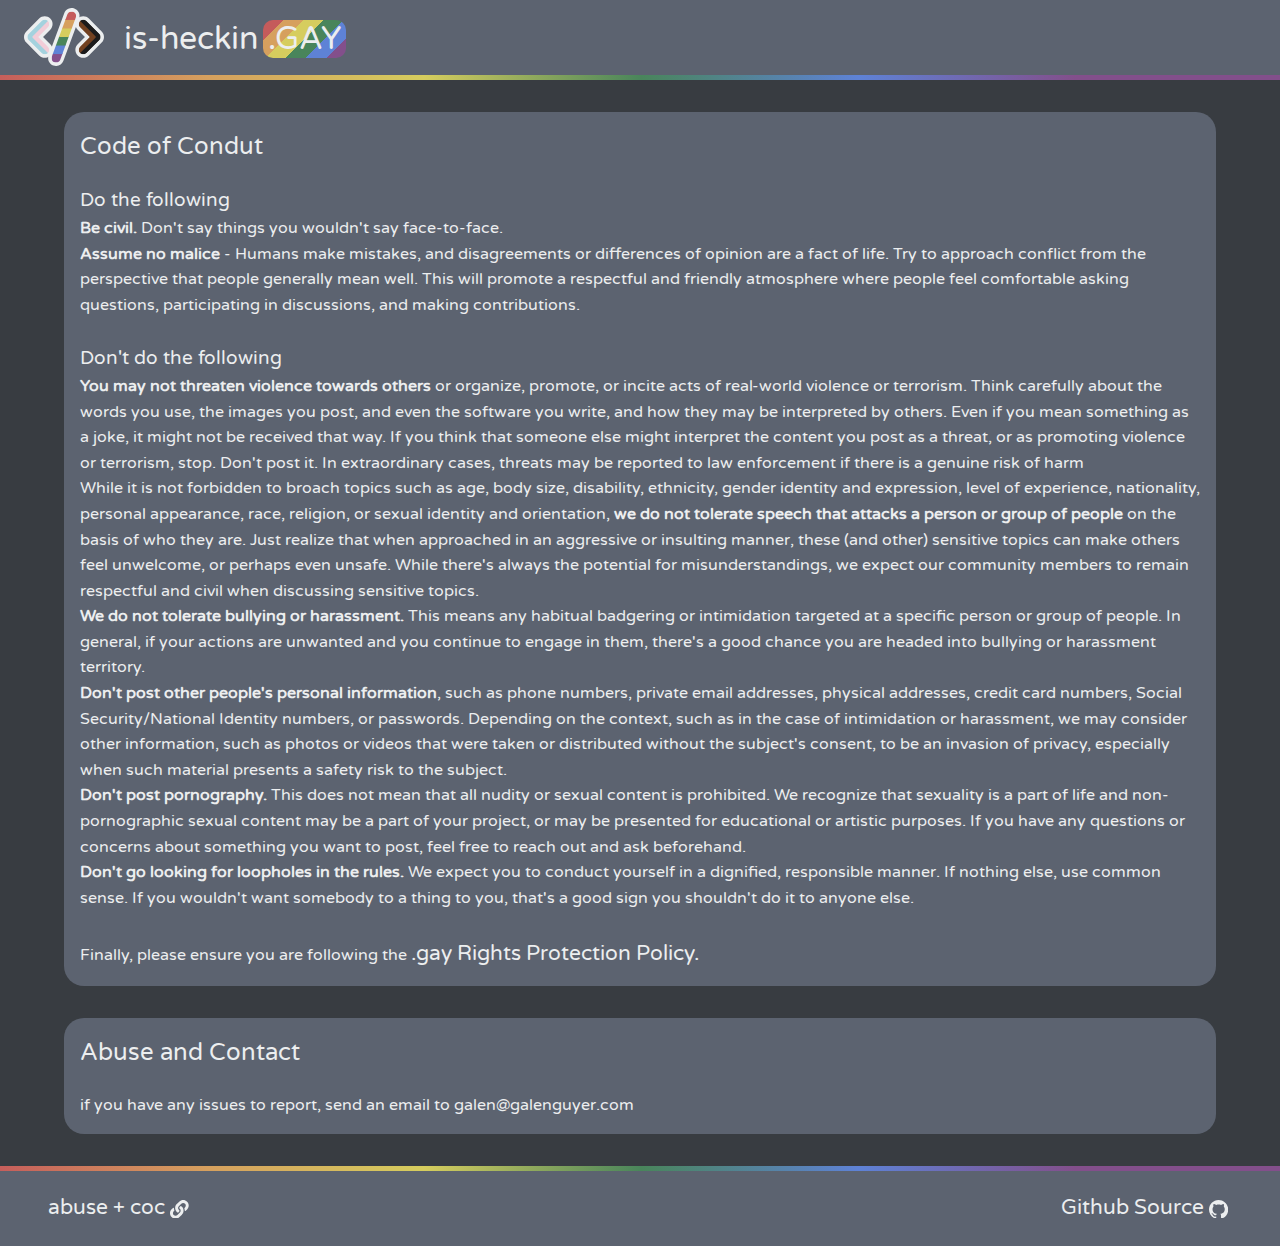
<file: abuse.html>
<!DOCTYPE html>
<html lang="en">
    <head>
        <meta charset="utf-8">
        <meta name="viewport" content="width=device-width, initial-scale=1, shrink-to-fit=no">
        <title>Heckin' Gay Websites</title>
        <link rel="stylesheet" href="/assets/styles/styles.css">
        <link rel="stylesheet" href="/assets/styles/theme.css">
        <link rel="apple-touch-icon" sizes="180x180" href="/apple-touch-icon.png?v=YA3XOJGxjR">
        <link rel="icon" type="image/png" sizes="32x32" href="/favicon-32x32.png?v=YA3XOJGxjR">
        <link rel="icon" type="image/png" sizes="16x16" href="/favicon-16x16.png?v=YA3XOJGxjR">
        <link rel="manifest" href="/site.webmanifest?v=YA3XOJGxjR">
        <link rel="mask-icon" href="/safari-pinned-tab.svg?v=YA3XOJGxjR" color="#5c6370">
        <link rel="shortcut icon" href="/favicon.ico?v=YA3XOJGxjR">
        <meta name="apple-mobile-web-app-title" content="is-heckin.gay">
        <meta name="application-name" content="is-heckin.gay">
        <meta name="msapplication-TileColor" content="#383c41">
        <meta name="theme-color" content="#383c41">
    </head>
    <body>
        <div id="header">
            <a href="https://is-heckin.gay"><img class="logo" src="/assets/images/logo.svg" alt="is-heckin.gay logo"></a>
            <a href="https://is-heckin.gay"><div class="header-text">
                <h1 style="float: left">is-heckin</h1>
                <h1 id="gayicon">.GAY</h1>
                </div></a>
        </div>
        
        <div class="contentcontainer">
            <h2>Code of Condut</h2>
            <hr class="divider">
            <h3>Do the following</h3>
            <p><b>Be civil.</b> Don't say things you wouldn't say face-to-face.</p>
            <p><b>Assume no malice</b> - Humans make mistakes, and disagreements or differences of opinion are a fact of life. Try to approach conflict from the perspective that people generally mean well. This will promote a respectful and friendly atmosphere where people feel comfortable asking questions, participating in discussions, and making contributions.</p>
            <br>
            <h3>Don't do the following</h3>
            <p><b>You may not threaten violence towards others</b> or organize, promote, or incite acts of real-world violence or terrorism. Think carefully about the words you use, the images you post, and even the software you write, and how they may be interpreted by others. Even if you mean something as a joke, it might not be received that way. If you think that someone else might interpret the content you post as a threat, or as promoting violence or terrorism, stop. Don't post it. In extraordinary cases, threats may be reported to law enforcement if there is a genuine risk of harm</p>
            <p>While it is not forbidden to broach topics such as age, body size, disability, ethnicity, gender identity and expression, level of experience, nationality, personal appearance, race, religion, or sexual identity and orientation, <b>we do not tolerate speech that attacks a person or group of people</b> on the basis of who they are. Just realize that when approached in an aggressive or insulting manner, these (and other) sensitive topics can make others feel unwelcome, or perhaps even unsafe. While there's always the potential for misunderstandings, we expect our community members to remain respectful and civil when discussing sensitive topics.</p>
            <p><b>We do not tolerate bullying or harassment.</b> This means any habitual badgering or intimidation targeted at a specific person or group of people. In general, if your actions are unwanted and you continue to engage in them, there's a good chance you are headed into bullying or harassment territory.</p>
            <p><b>Don't post other people's personal information</b>, such as phone numbers, private email addresses, physical addresses, credit card numbers, Social Security/National Identity numbers, or passwords. Depending on the context, such as in the case of intimidation or harassment, we may consider other information, such as photos or videos that were taken or distributed without the subject's consent, to be an invasion of privacy, especially when such material presents a safety risk to the subject.</p>
            <p><b>Don't post pornography.</b> This does not mean that all nudity or sexual content is prohibited. We recognize that sexuality is a part of life and non-pornographic sexual content may be a part of your project, or may be presented for educational or artistic purposes. If you have any questions or concerns about something you want to post, feel free to reach out and ask beforehand.</p>
            <p><b>Don't go looking for loopholes in the rules.</b> We expect you to conduct yourself in a dignified, responsible manner. If nothing else, use common sense. If you wouldn't want somebody to a thing to you, that's a good sign you shouldn't do it to anyone else. </p>
            <br>
            <p>Finally, please ensure you are following the <a class="link" href="https://toplevel.design/policy">.gay Rights Protection Policy.</a></p>
        </div>
        
        <div class="contentcontainer">
            <h2>Abuse and Contact</h2>
            <hr class="divider">
            <p>if you have any issues to report, send an email to galen@galenguyer.com</p>
        </div>
        
        <footer>
            <div id="footer">
                <div id="footerLinks">
                    <a class="link" href="/abuse">
                    abuse + coc
                    <svg class="linkIcon" aria-hidden="true" focusable="false" data-prefix="fas" data-icon="link" class="svg-inline--fa fa-link fa-w-16" role="img" xmlns="http://www.w3.org/2000/svg" viewBox="0 0 512 512"><path fill="currentColor" d="M326.612 185.391c59.747 59.809 58.927 155.698.36 214.59-.11.12-.24.25-.36.37l-67.2 67.2c-59.27 59.27-155.699 59.262-214.96 0-59.27-59.26-59.27-155.7 0-214.96l37.106-37.106c9.84-9.84 26.786-3.3 27.294 10.606.648 17.722 3.826 35.527 9.69 52.721 1.986 5.822.567 12.262-3.783 16.612l-13.087 13.087c-28.026 28.026-28.905 73.66-1.155 101.96 28.024 28.579 74.086 28.749 102.325.51l67.2-67.19c28.191-28.191 28.073-73.757 0-101.83-3.701-3.694-7.429-6.564-10.341-8.569a16.037 16.037 0 0 1-6.947-12.606c-.396-10.567 3.348-21.456 11.698-29.806l21.054-21.055c5.521-5.521 14.182-6.199 20.584-1.731a152.482 152.482 0 0 1 20.522 17.197zM467.547 44.449c-59.261-59.262-155.69-59.27-214.96 0l-67.2 67.2c-.12.12-.25.25-.36.37-58.566 58.892-59.387 154.781.36 214.59a152.454 152.454 0 0 0 20.521 17.196c6.402 4.468 15.064 3.789 20.584-1.731l21.054-21.055c8.35-8.35 12.094-19.239 11.698-29.806a16.037 16.037 0 0 0-6.947-12.606c-2.912-2.005-6.64-4.875-10.341-8.569-28.073-28.073-28.191-73.639 0-101.83l67.2-67.19c28.239-28.239 74.3-28.069 102.325.51 27.75 28.3 26.872 73.934-1.155 101.96l-13.087 13.087c-4.35 4.35-5.769 10.79-3.783 16.612 5.864 17.194 9.042 34.999 9.69 52.721.509 13.906 17.454 20.446 27.294 10.606l37.106-37.106c59.271-59.259 59.271-155.699.001-214.959z"></path></svg>
                    </a>
                    <a class="link" id="rightlink" href="https://github.com/galenguyer/is-heckin-gay-homepage">
                    Github Source
                    <svg class="linkIcon" version="1.1" id="Layer_1" xmlns="http://www.w3.org/2000/svg" xmlns:xlink="http://www.w3.org/1999/xlink" x="0px" y="0px" viewBox="0 0 51.3 50"  xml:space="preserve"><style type="text/css"> .st0{fill-rule:evenodd;clip-rule:evenodd;}
</style><path class="st0" d="M25.6,0C11.5,0,0,11.5,0,25.6C0,37,7.3,46.6,17.5,50c1.3,0.2,1.8-0.6,1.8-1.2c0-0.6,0-2.2,0-4.4 c-7.1,1.5-8.6-3.4-8.6-3.4c-1.2-3-2.8-3.8-2.8-3.8c-2.3-1.6,0.2-1.6,0.2-1.6c2.6,0.2,3.9,2.6,3.9,2.6c2.3,3.9,6,2.8,7.5,2.1 c0.2-1.7,0.9-2.8,1.6-3.4c-5.7-0.6-11.7-2.8-11.7-12.7c0-2.8,1-5.1,2.6-6.9c-0.3-0.6-1.1-3.3,0.3-6.8c0,0,2.2-0.7,7.1,2.6 c2-0.6,4.2-0.9,6.4-0.9c2.2,0,4.4,0.3,6.4,0.9c4.9-3.3,7-2.6,7-2.6c1.4,3.5,0.5,6.1,0.3,6.8c1.6,1.8,2.6,4.1,2.6,6.9 c0,9.9-6,12-11.7,12.7c0.9,0.8,1.7,2.4,1.7,4.7c0,3.4,0,6.2,0,7c0,0.7,0.5,1.5,1.8,1.2c10.2-3.4,17.5-13,17.5-24.3 C51.3,11.5,39.8,0,25.6,0z"></path></svg>
                    </a>
                </div>
            </div>
        </footer>
    </body>
</html>
</file>
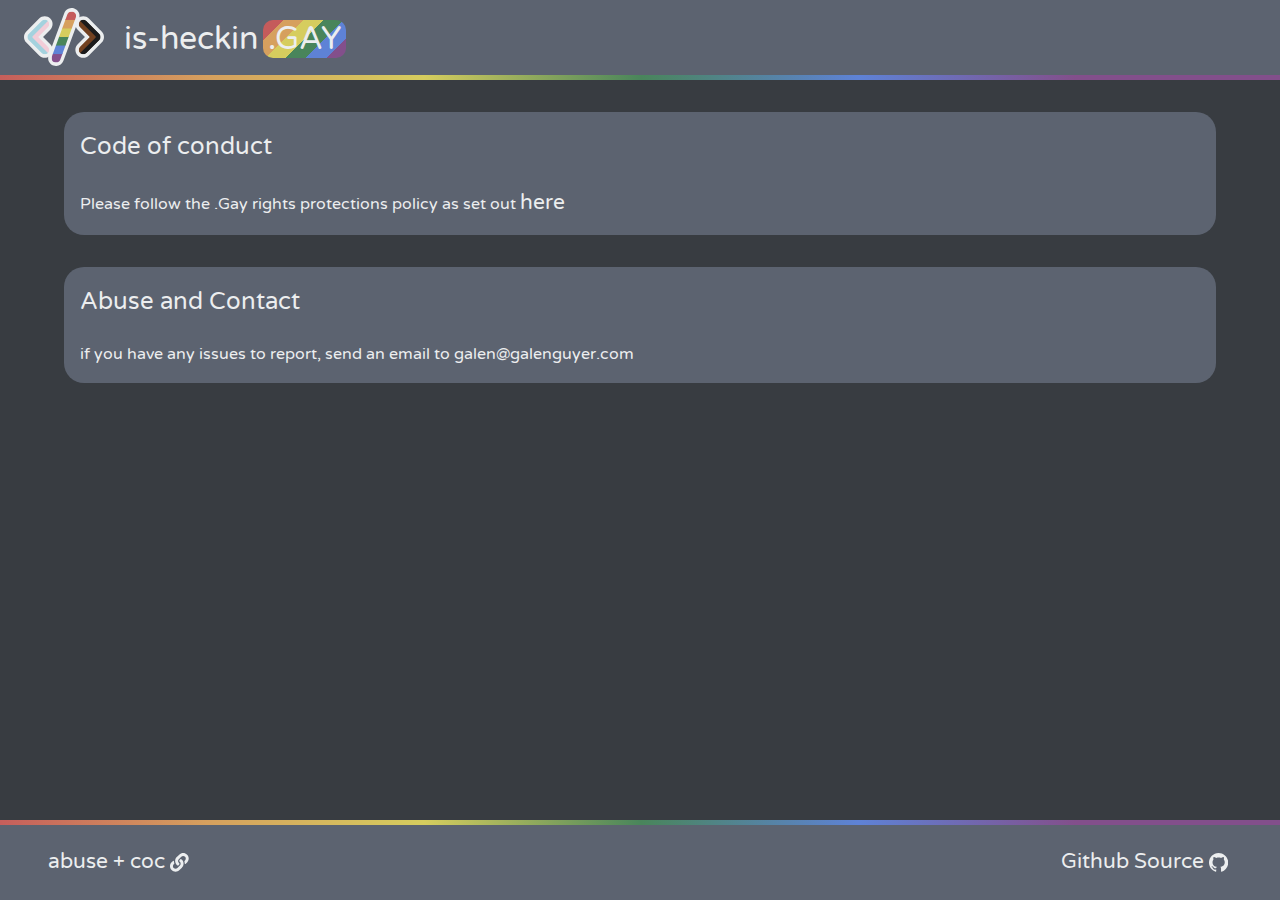
<file: AbuseAndCOC.html>
<!DOCTYPE html>
<html lang="en">
    <head>
        <meta charset="utf-8">
        <meta name="viewport" content="width=device-width, initial-scale=1, shrink-to-fit=no">
        <title>Heckin' Gay Websites</title>
        <link rel="stylesheet" href="/assets/styles/styles.css">
        <link rel="stylesheet" href="/assets/styles/theme.css">
        <link rel="apple-touch-icon" sizes="180x180" href="/apple-touch-icon.png?v=YA3XOJGxjR">
        <link rel="icon" type="image/png" sizes="32x32" href="/favicon-32x32.png?v=YA3XOJGxjR">
        <link rel="icon" type="image/png" sizes="16x16" href="/favicon-16x16.png?v=YA3XOJGxjR">
        <link rel="manifest" href="/site.webmanifest?v=YA3XOJGxjR">
        <link rel="mask-icon" href="/safari-pinned-tab.svg?v=YA3XOJGxjR" color="#5c6370">
        <link rel="shortcut icon" href="/favicon.ico?v=YA3XOJGxjR">
        <meta name="apple-mobile-web-app-title" content="is-heckin.gay">
        <meta name="application-name" content="is-heckin.gay">
        <meta name="msapplication-TileColor" content="#383c41">
        <meta name="theme-color" content="#383c41">
    </head>
    <body>
        <div id="header">
            <a href="https://is-heckin.gay"><img class="logo" src="/assets/images/logo.svg" alt="is-heckin.gay logo"></a>
            <a href="https://is-heckin.gay"><div class="header-text">
                <h1 style="float: left">is-heckin</h1>
                <h1 id="gayicon">.GAY</h1>
                </div></a>
        </div>
        
        <div class="contentcontainer">
            <h2>Code of conduct</h2>
            <hr class="divider">
            <p> Please follow the .Gay rights protections policy as set out <a class="link" href="https://toplevel.design/policy">here</a></p>
        </div>
        
        <div class="contentcontainer">
            <h2>Abuse and Contact</h2>
            <hr class="divider">
            <p>if you have any issues to report, send an email to galen@galenguyer.com</p>
        </div>
        
        <footer>
            <div id="footer">
                <div id="footerLinks">
                    <a class="link" href="is-heckin.gay/coc+abusepage">
                    abuse + coc
                    <svg class="linkIcon" aria-hidden="true" focusable="false" data-prefix="fas" data-icon="link" class="svg-inline--fa fa-link fa-w-16" role="img" xmlns="http://www.w3.org/2000/svg" viewBox="0 0 512 512"><path fill="currentColor" d="M326.612 185.391c59.747 59.809 58.927 155.698.36 214.59-.11.12-.24.25-.36.37l-67.2 67.2c-59.27 59.27-155.699 59.262-214.96 0-59.27-59.26-59.27-155.7 0-214.96l37.106-37.106c9.84-9.84 26.786-3.3 27.294 10.606.648 17.722 3.826 35.527 9.69 52.721 1.986 5.822.567 12.262-3.783 16.612l-13.087 13.087c-28.026 28.026-28.905 73.66-1.155 101.96 28.024 28.579 74.086 28.749 102.325.51l67.2-67.19c28.191-28.191 28.073-73.757 0-101.83-3.701-3.694-7.429-6.564-10.341-8.569a16.037 16.037 0 0 1-6.947-12.606c-.396-10.567 3.348-21.456 11.698-29.806l21.054-21.055c5.521-5.521 14.182-6.199 20.584-1.731a152.482 152.482 0 0 1 20.522 17.197zM467.547 44.449c-59.261-59.262-155.69-59.27-214.96 0l-67.2 67.2c-.12.12-.25.25-.36.37-58.566 58.892-59.387 154.781.36 214.59a152.454 152.454 0 0 0 20.521 17.196c6.402 4.468 15.064 3.789 20.584-1.731l21.054-21.055c8.35-8.35 12.094-19.239 11.698-29.806a16.037 16.037 0 0 0-6.947-12.606c-2.912-2.005-6.64-4.875-10.341-8.569-28.073-28.073-28.191-73.639 0-101.83l67.2-67.19c28.239-28.239 74.3-28.069 102.325.51 27.75 28.3 26.872 73.934-1.155 101.96l-13.087 13.087c-4.35 4.35-5.769 10.79-3.783 16.612 5.864 17.194 9.042 34.999 9.69 52.721.509 13.906 17.454 20.446 27.294 10.606l37.106-37.106c59.271-59.259 59.271-155.699.001-214.959z"></path></svg>
                    </a>
                    <a class="link" id="rightlink" href="is-heckin.gay/coc+abusepage">
                    Github Source
                    <svg class="linkIcon" version="1.1" id="Layer_1" xmlns="http://www.w3.org/2000/svg" xmlns:xlink="http://www.w3.org/1999/xlink" x="0px" y="0px" viewBox="0 0 51.3 50"  xml:space="preserve"><style type="text/css"> .st0{fill-rule:evenodd;clip-rule:evenodd;}
</style><path class="st0" d="M25.6,0C11.5,0,0,11.5,0,25.6C0,37,7.3,46.6,17.5,50c1.3,0.2,1.8-0.6,1.8-1.2c0-0.6,0-2.2,0-4.4 c-7.1,1.5-8.6-3.4-8.6-3.4c-1.2-3-2.8-3.8-2.8-3.8c-2.3-1.6,0.2-1.6,0.2-1.6c2.6,0.2,3.9,2.6,3.9,2.6c2.3,3.9,6,2.8,7.5,2.1 c0.2-1.7,0.9-2.8,1.6-3.4c-5.7-0.6-11.7-2.8-11.7-12.7c0-2.8,1-5.1,2.6-6.9c-0.3-0.6-1.1-3.3,0.3-6.8c0,0,2.2-0.7,7.1,2.6 c2-0.6,4.2-0.9,6.4-0.9c2.2,0,4.4,0.3,6.4,0.9c4.9-3.3,7-2.6,7-2.6c1.4,3.5,0.5,6.1,0.3,6.8c1.6,1.8,2.6,4.1,2.6,6.9 c0,9.9-6,12-11.7,12.7c0.9,0.8,1.7,2.4,1.7,4.7c0,3.4,0,6.2,0,7c0,0.7,0.5,1.5,1.8,1.2c10.2-3.4,17.5-13,17.5-24.3 C51.3,11.5,39.8,0,25.6,0z"></path></svg>
                    </a>
                </div>
            </div>
        </footer>
    </body>
</html>
</file>
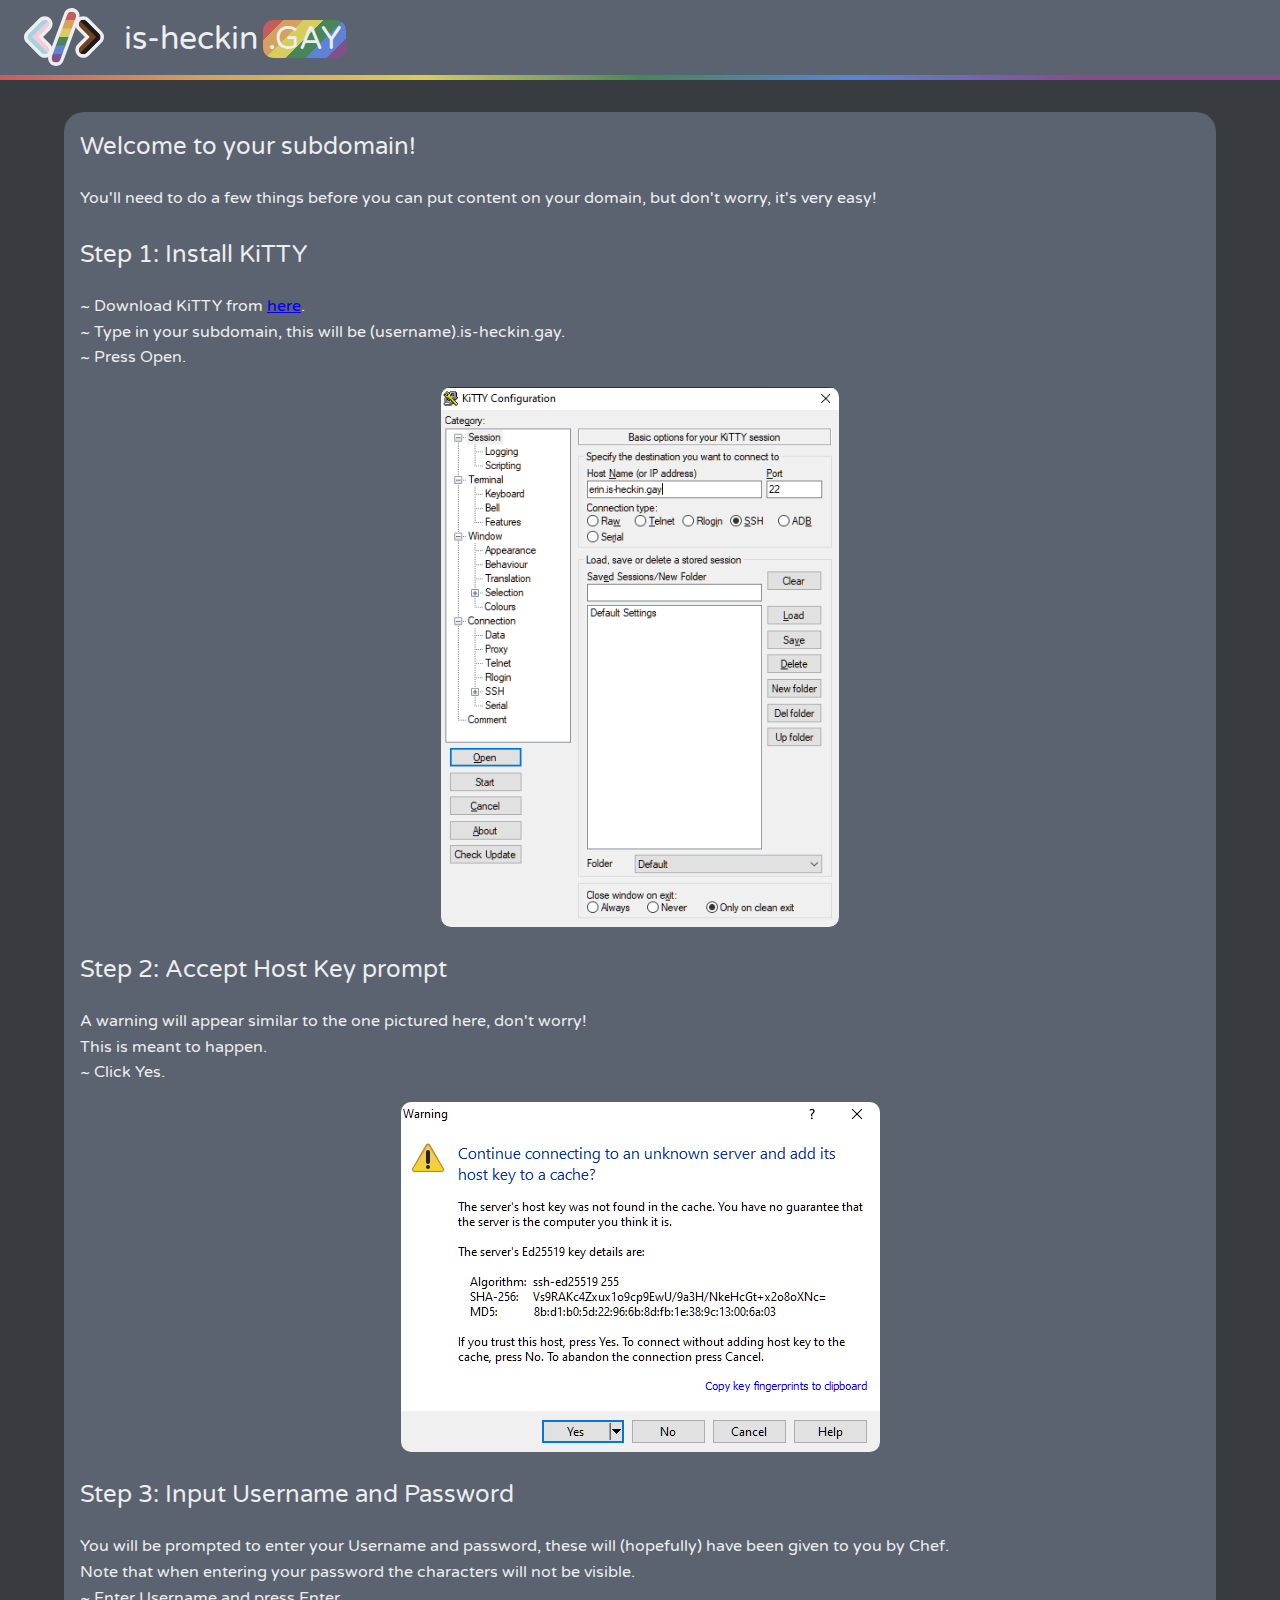
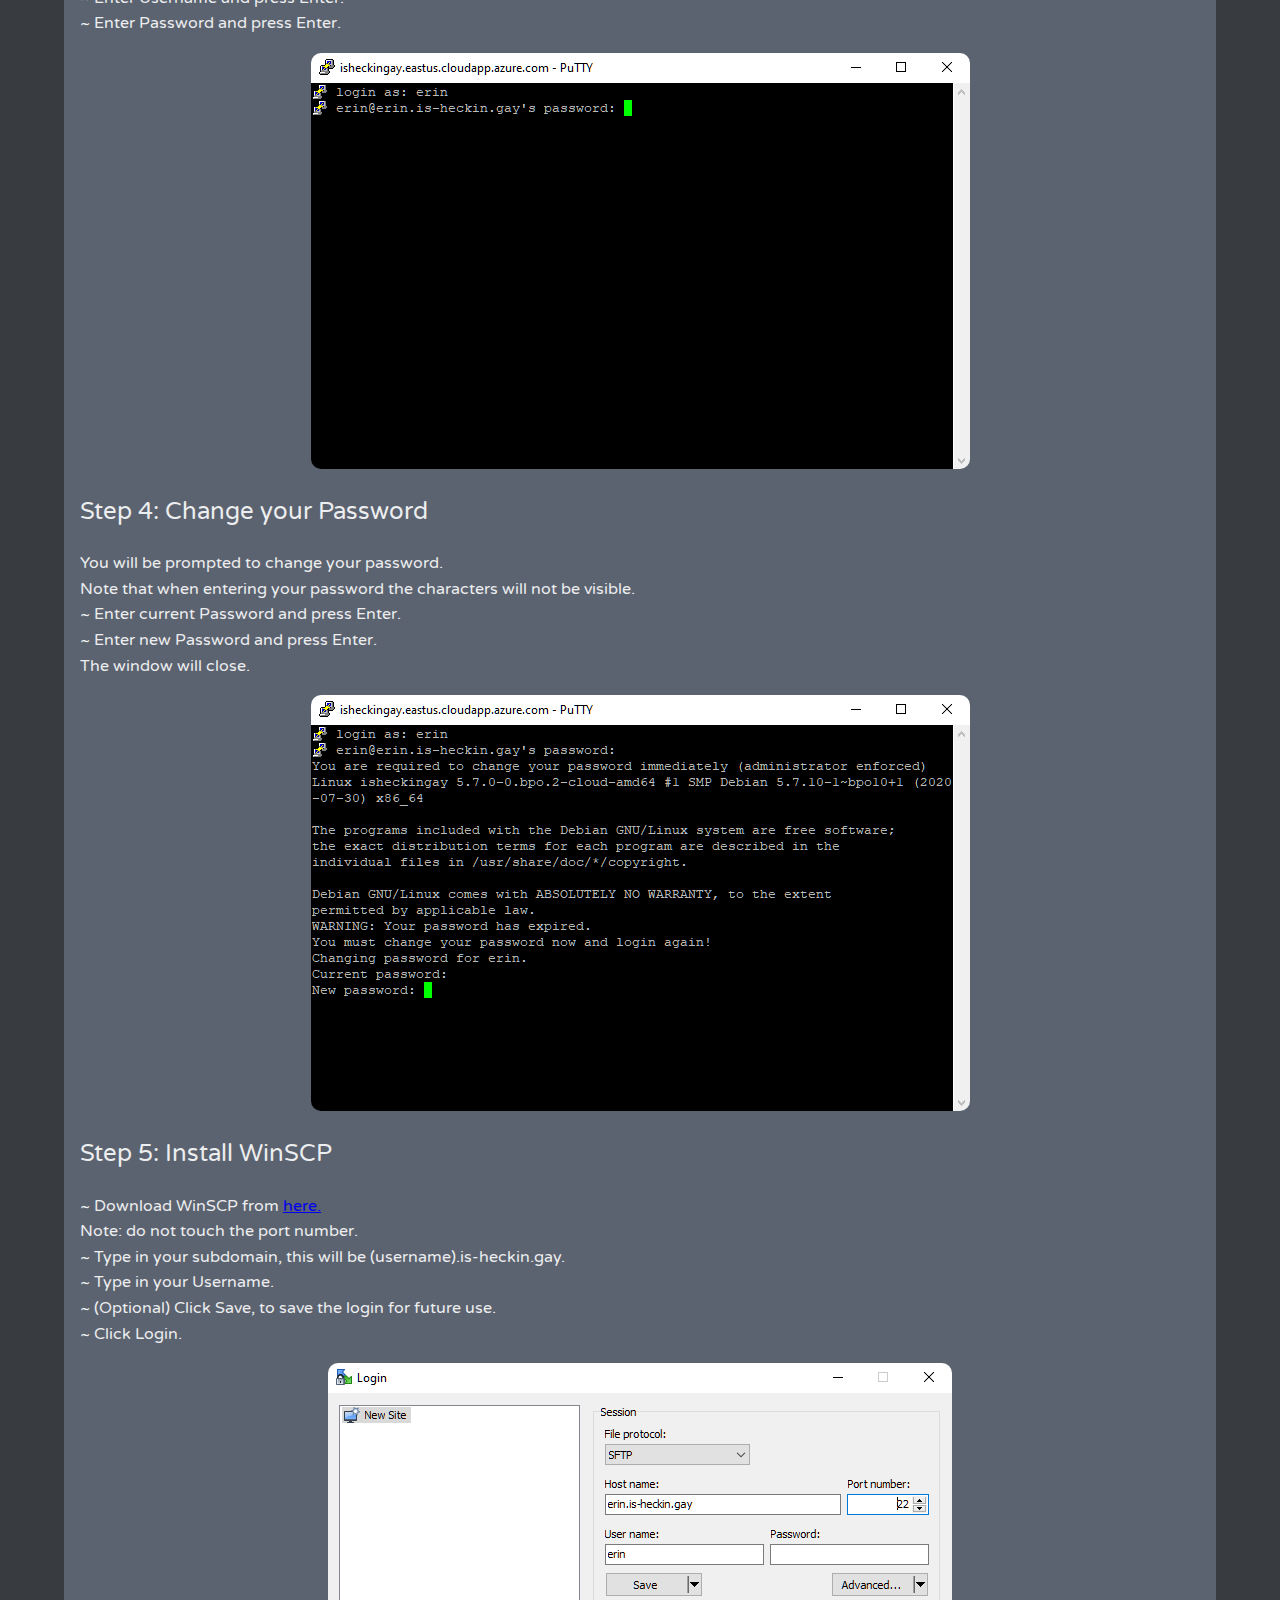
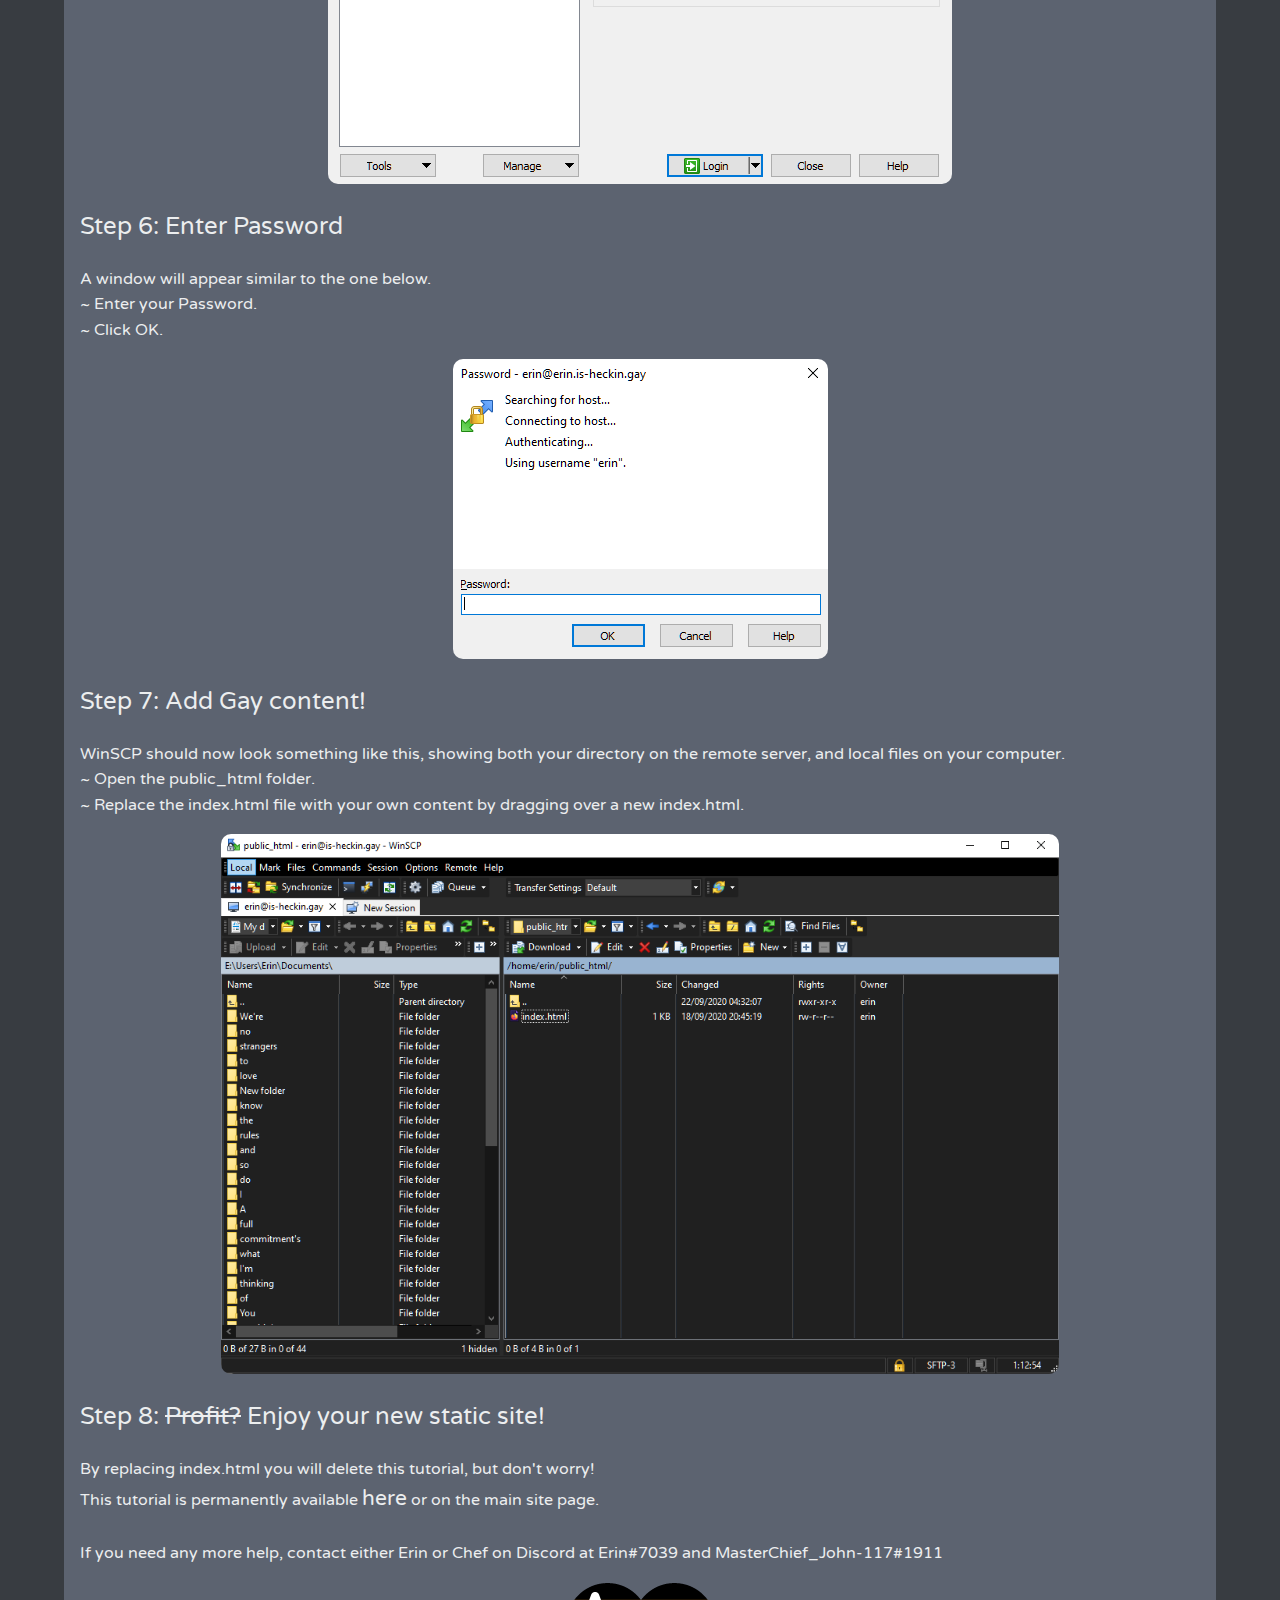
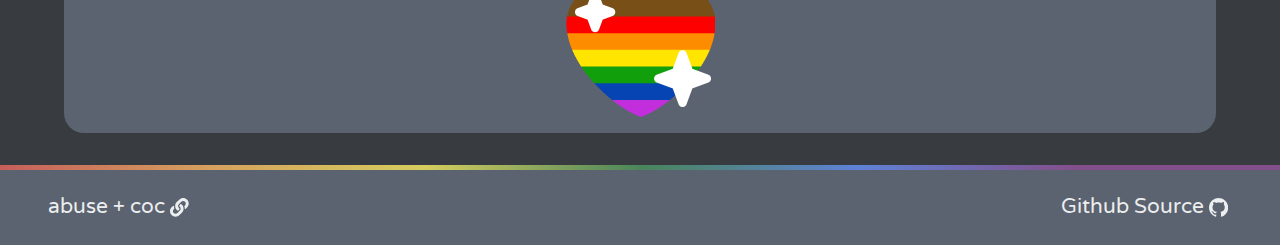
<file: Welcome.html>
<!DOCTYPE html>
<html lang="en">
    <head>
        <meta charset="utf-8">
        <meta name="viewport" content="width=device-width, initial-scale=1, shrink-to-fit=no">
        <title>Heckin' Gay Websites</title>
        <link rel="stylesheet" href="/assets/styles/styles.css">
        <link rel="stylesheet" href="/assets/styles/theme.css">
        <link rel="apple-touch-icon" sizes="180x180" href="/apple-touch-icon.png?v=YA3XOJGxjR">
        <link rel="icon" type="image/png" sizes="32x32" href="/favicon-32x32.png?v=YA3XOJGxjR">
        <link rel="icon" type="image/png" sizes="16x16" href="/favicon-16x16.png?v=YA3XOJGxjR">
        <link rel="manifest" href="/site.webmanifest?v=YA3XOJGxjR">
        <link rel="mask-icon" href="/safari-pinned-tab.svg?v=YA3XOJGxjR" color="#5c6370">
        <link rel="shortcut icon" href="/favicon.ico?v=YA3XOJGxjR">
        <meta name="apple-mobile-web-app-title" content="is-heckin.gay">
        <meta name="application-name" content="is-heckin.gay">
        <meta name="msapplication-TileColor" content="#383c41">
        <meta name="theme-color" content="#383c41">
    </head>
    <body>
        <div id="header">
            <a href="https://is-heckin.gay"><img class="logo" src="/assets/images/logo.svg" alt="is-heckin.gay logo"></a>
            <a href="https://is-heckin.gay"><div class="header-text">
                <h1 style="float: left">is-heckin</h1>
                <h1 id="gayicon">.GAY</h1>
                </div></a>
        </div>
        
        <div class="contentcontainer">
            <h2>Welcome to your subdomain!</h2>
            <hr class="divider">
            <p>You'll need to do a few things before you can put content on your domain, but don't worry, it's very easy!</p>
            <h2 style="margin-top: 1em;">Step 1: Install KiTTY</h2>
            <hr class="divider">
            <p>~ Download KiTTY from <a href="https://www.fosshub.com/KiTTY.html">here</a>.<br>~ Type in your subdomain, this will be (username).is-heckin.gay.<br>~ Press Open.</p>
            <img alt="image of the Kitty interface with erin.is-heckin.gay in the hostname field" src="assets/images/KittySetup.png">
            <h2 style="margin-top: 1em;">Step 2: Accept Host Key prompt</h2>
            <hr class="divider">
            <p>A warning will appear similar to the one pictured here, don't worry!<br>This is meant to happen.<br>~ Click Yes.</p>
            <img alt="image of the Kitty interface with erin.is-heckin.gay in the hostname field" src="assets/images/ScaryWarning.png">
            <h2 style="margin-top: 1em;">Step 3: Input Username and Password</h2>
            <hr class="divider">
            <p>You will be prompted to enter your Username and password, these will (hopefully) have been given to you by Chef.<br>Note that when entering your password the characters will not be visible.<br>~ Enter Username and press Enter.<br>~ Enter Password and press Enter.</p>
            <img alt="image of the Kitty interface with erin.is-heckin.gay in the hostname field" src="assets/images/SSHLogin.png">
            <h2 style="margin-top: 1em;">Step 4: Change your Password</h2>
            <hr class="divider">
            <p>You will be prompted to change your password.<br>Note that when entering your password the characters will not be visible.<br>~ Enter current Password and press Enter.<br>~ Enter new Password and press Enter.<br>The window will close.</p>
            <img alt="image of the Kitty interface with erin.is-heckin.gay in the hostname field" src="assets/images/passwordReset.png">
            <h2 style="margin-top: 1em;">Step 5: Install WinSCP</h2>
            <hr class="divider">
            <p>~ Download WinSCP from <a href="https://winscp.net/eng/index.php">here.</a><br>Note: do not touch the port number.<br>~ Type in your subdomain, this will be (username).is-heckin.gay.<br>~ Type in your Username.<br>~ (Optional) Click Save, to save the login for future use.<br>~ Click Login.</p>
            <img alt="image of the Kitty interface with erin.is-heckin.gay in the hostname field" src="assets/images/WinSCPSetup.png">
            <h2 style="margin-top: 1em;">Step 6: Enter Password</h2>
            <hr class="divider">
            <p>A window will appear similar to the one below.<br>~ Enter your Password.<br>~ Click OK.</p>
            <img alt="image of the Kitty interface with erin.is-heckin.gay in the hostname field" src="assets/images/WinSCPpassword.png">
            <h2 style="margin-top: 1em;">Step 7: Add Gay content!</h2>
            <hr class="divider">
            <p>WinSCP should now look something like this, showing both your directory on the remote server, and local files on your computer.<br>~ Open the public_html folder.<br>~ Replace the index.html file with your own content by dragging over a new index.html.</p>
            <img alt="image of the Kitty interface with erin.is-heckin.gay in the hostname field" src="assets/images/completed.png">
            <h2 style="margin-top: 1em;">Step 8: <strike>Profit?</strike> Enjoy your new static site!</h2>
            <hr class="divider">
            <p>By replacing index.html you will delete this tutorial, but don't worry!<br>This tutorial is permanently available <a class="link" href="https://is-heckin.gay/welcome">here</a> or on the main site page.<br><br>If you need any more help, contact either Erin or Chef on Discord at Erin#7039 and MasterChief_John-117#1911</p>
            <img alt="image of the Kitty interface with erin.is-heckin.gay in the hostname field" src="assets/images/pridestar.png">
        </div>
        
        
        <footer>
            <div id="footer">
                <div id="footerLinks">
                    <a class="link" href="/abuse">
                    abuse + coc
                    <svg class="linkIcon" aria-hidden="true" focusable="false" data-prefix="fas" data-icon="link" class="svg-inline--fa fa-link fa-w-16" role="img" xmlns="http://www.w3.org/2000/svg" viewBox="0 0 512 512"><path fill="currentColor" d="M326.612 185.391c59.747 59.809 58.927 155.698.36 214.59-.11.12-.24.25-.36.37l-67.2 67.2c-59.27 59.27-155.699 59.262-214.96 0-59.27-59.26-59.27-155.7 0-214.96l37.106-37.106c9.84-9.84 26.786-3.3 27.294 10.606.648 17.722 3.826 35.527 9.69 52.721 1.986 5.822.567 12.262-3.783 16.612l-13.087 13.087c-28.026 28.026-28.905 73.66-1.155 101.96 28.024 28.579 74.086 28.749 102.325.51l67.2-67.19c28.191-28.191 28.073-73.757 0-101.83-3.701-3.694-7.429-6.564-10.341-8.569a16.037 16.037 0 0 1-6.947-12.606c-.396-10.567 3.348-21.456 11.698-29.806l21.054-21.055c5.521-5.521 14.182-6.199 20.584-1.731a152.482 152.482 0 0 1 20.522 17.197zM467.547 44.449c-59.261-59.262-155.69-59.27-214.96 0l-67.2 67.2c-.12.12-.25.25-.36.37-58.566 58.892-59.387 154.781.36 214.59a152.454 152.454 0 0 0 20.521 17.196c6.402 4.468 15.064 3.789 20.584-1.731l21.054-21.055c8.35-8.35 12.094-19.239 11.698-29.806a16.037 16.037 0 0 0-6.947-12.606c-2.912-2.005-6.64-4.875-10.341-8.569-28.073-28.073-28.191-73.639 0-101.83l67.2-67.19c28.239-28.239 74.3-28.069 102.325.51 27.75 28.3 26.872 73.934-1.155 101.96l-13.087 13.087c-4.35 4.35-5.769 10.79-3.783 16.612 5.864 17.194 9.042 34.999 9.69 52.721.509 13.906 17.454 20.446 27.294 10.606l37.106-37.106c59.271-59.259 59.271-155.699.001-214.959z"></path></svg>
                    </a>
                    <a class="link" id="rightlink" href="https://github.com/galenguyer/is-heckin-gay-homepage">
                    Github Source
                    <svg class="linkIcon" version="1.1" id="Layer_1" xmlns="http://www.w3.org/2000/svg" xmlns:xlink="http://www.w3.org/1999/xlink" x="0px" y="0px" viewBox="0 0 51.3 50"  xml:space="preserve"><style type="text/css"> .st0{fill-rule:evenodd;clip-rule:evenodd;}
</style><path class="st0" d="M25.6,0C11.5,0,0,11.5,0,25.6C0,37,7.3,46.6,17.5,50c1.3,0.2,1.8-0.6,1.8-1.2c0-0.6,0-2.2,0-4.4 c-7.1,1.5-8.6-3.4-8.6-3.4c-1.2-3-2.8-3.8-2.8-3.8c-2.3-1.6,0.2-1.6,0.2-1.6c2.6,0.2,3.9,2.6,3.9,2.6c2.3,3.9,6,2.8,7.5,2.1 c0.2-1.7,0.9-2.8,1.6-3.4c-5.7-0.6-11.7-2.8-11.7-12.7c0-2.8,1-5.1,2.6-6.9c-0.3-0.6-1.1-3.3,0.3-6.8c0,0,2.2-0.7,7.1,2.6 c2-0.6,4.2-0.9,6.4-0.9c2.2,0,4.4,0.3,6.4,0.9c4.9-3.3,7-2.6,7-2.6c1.4,3.5,0.5,6.1,0.3,6.8c1.6,1.8,2.6,4.1,2.6,6.9 c0,9.9-6,12-11.7,12.7c0.9,0.8,1.7,2.4,1.7,4.7c0,3.4,0,6.2,0,7c0,0.7,0.5,1.5,1.8,1.2c10.2-3.4,17.5-13,17.5-24.3 C51.3,11.5,39.8,0,25.6,0z"></path></svg>
                    </a>
                </div>
            </div>
        </footer>
    </body>
</html>
</file>
<file: assets/styles/styles.css>
@font-face {
    font-family: 'Varela Round';
    src: url('/assets/fonts/VarelaRound-Regular.woff2') format('woff2'),
        url('/assets/fonts/VarelaRound-Regular.woff') format('woff');
    font-weight: normal;
    font-style: normal;
}

html {
    min-height: 100%;
}


body {
    height: 100vh;
    margin: 0;
    display: flex;
    flex-direction: column;
}

@media only screen and (max-width: 550px) {
    #header {
        text-align: center;
    }
    
    .header-text {
        margin-bottom: 0 !important;
    }
    #footer {
        text-align: center;
    }
    #rightlink {
        float: none !important;
    }
}


h1 {
    font-family: 'Varela Round'; font-weight: normal; font-style: normal;
    margin: 0;

}
    


#header {
    padding-bottom: 0.3em;
    width: 100%;
    padding-left: 1.5em;
    padding-right: 1.5em;
    box-sizing: border-box;
    border-bottom: 5px solid;
    border-image:linear-gradient(to right,
    #c55b5b 0%, #d6a05e 16.7%, #d6cd5e 33.4%, #49855b 50.1%, #5e82d6 66.8%, #834f8b 83.5%, #834f8b 100.2%) 10;
    margin-bottom: 2em;
}

#header .logo {
    width: 5em;
    margin-right: 1em;
    height: auto;
    margin-top: 0.5em;
}

#header .header-text {
    margin-bottom: 0.5em;
    display: inline-block;
}
    


#gayicon {
    float: left;
    background: -moz-linear-gradient(-45deg, #c55b5b 0%, #c55b5b 16.7%, #d6a05e 16.7%, #d6a05e 33.4%, #d6cd5e 33.4%, #d6cd5e 50.1%, #49855b 50.1%, #49855b 66.8%, #5e82d6 66.8%, #5e82d6 83.5%, #834f8b 83.5%, #834f8b 100.2%);
    background: linear-gradient(-45deg, #c55b5b 0%, #c55b5b 16.7%, #d6a05e 16.7%, #d6a05e 33.4%, #d6cd5e 33.4%, #d6cd5e 50.1%, #49855b 50.1%, #49855b 66.8%, #5e82d6 66.8%, #5e82d6 83.5%, #834f8b 83.5%, #834f8b 100.2%);
    background: -webkit-linear-gradient(-45deg, #c55b5b 0%, #c55b5b 16.7%, #d6a05e 16.7%, #d6a05e 33.4%, #d6cd5e 33.4%, #d6cd5e 50.1%, #49855b 50.1%, #49855b 66.8%, #5e82d6 66.8%, #5e82d6 83.5%, #834f8b 83.5%, #834f8b 100.2%);
    background-size: auto;
    border-radius: 10px;
    margin-left: 5px;
    padding: 0 5px 0 5px;
    color: #eceeef;
}


.contentcontainer {
    box-sizing: border-box;
    margin: 0 5% 2em 5%;
    padding: 1em;
    width: 90%;
    border-radius: 20px;
    line-height: 1.6;
}

h2, h3 {
    font-family: 'Varela Round'; font-weight: normal; font-style: normal;
    margin: 0;
}

p {
    font-family: 'Varela Round'; font-weight: normal; font-style: normal;
    margin: 0;
}

hr {
    height: 4px;
    border-radius: 5px;
    border: none;
    margin-left: 0.5em;
    margin-right: 0.5em;
    background: -moz-linear-gradient(left, #c55b5b 0%, #d6a05e 16.7%, #d6cd5e 33.4%, #49855b 50.1%, #5e82d6 66.8%, #834f8b 83.5%, #834f8b 100.2%);
}

footer {
    margin-top: auto;
}

#footer {
    overflow: hidden;
    min-height: 5em;
    width: 100%;
    padding-left: 1.5em;
    padding-right: 1.5em;
    box-sizing: border-box;
    border-top: 5px solid;
    border-image:linear-gradient(to right,
    #c55b5b 0%, #d6a05e 16.7%, #d6cd5e 33.4%, #49855b 50.1%, #5e82d6 66.8%, #834f8b 83.5%, #834f8b 100.2%) 10;
}

.linkIcon {
    height: 0.9em;
    display: inline-block;
    vertical-align: middle;
    margin-right: 0.2em
}

.link {
    display: inline-block;
    font-family: 'Varela Round'; font-weight: normal; font-style: normal;
    font-size: 1.3em;
    text-decoration: none;
    
}

#footerLinks {
    margin: 1.5em;
}

#rightlink {
    float: right;
}

.contentcontainer img {
    max-height: 60vh;
    max-width: 100%;
    object-fit: contain;
    border-radius: 10px;
    margin-left: auto;
    margin-right: auto;
    display: block;
    margin-top: 1em;
}
</file>
<file: assets/styles/theme.css>
:root {
    --tertiary-color: #868f9d;
    --secondary-color:  #383c41;
    --font-color: #eceeef;
    --primary-color: #5c6370;
}

html {
    scrollbar-color: var(--primary-color) var(--secondary-color);
}

body {
    background-color: var(--secondary-color);
}

#header {
    background-color: var(--primary-color);
}

h1 {
    color: var(--font-color);
}

.contentcontainer {
    background-color: var(--primary-color)
}

h2, h3 {
    color: var(--font-color);
}

p {
    color: var(--font-color);
}

#footer {
    background-color: var(--primary-color);
}

.link {
    color: var(--font-color);
}

#footer a, a:visited, a:hover, a:active {
  color: var(--font-color);
}

.linkIcon {
    fill: var(--font-color);
}
</file>
